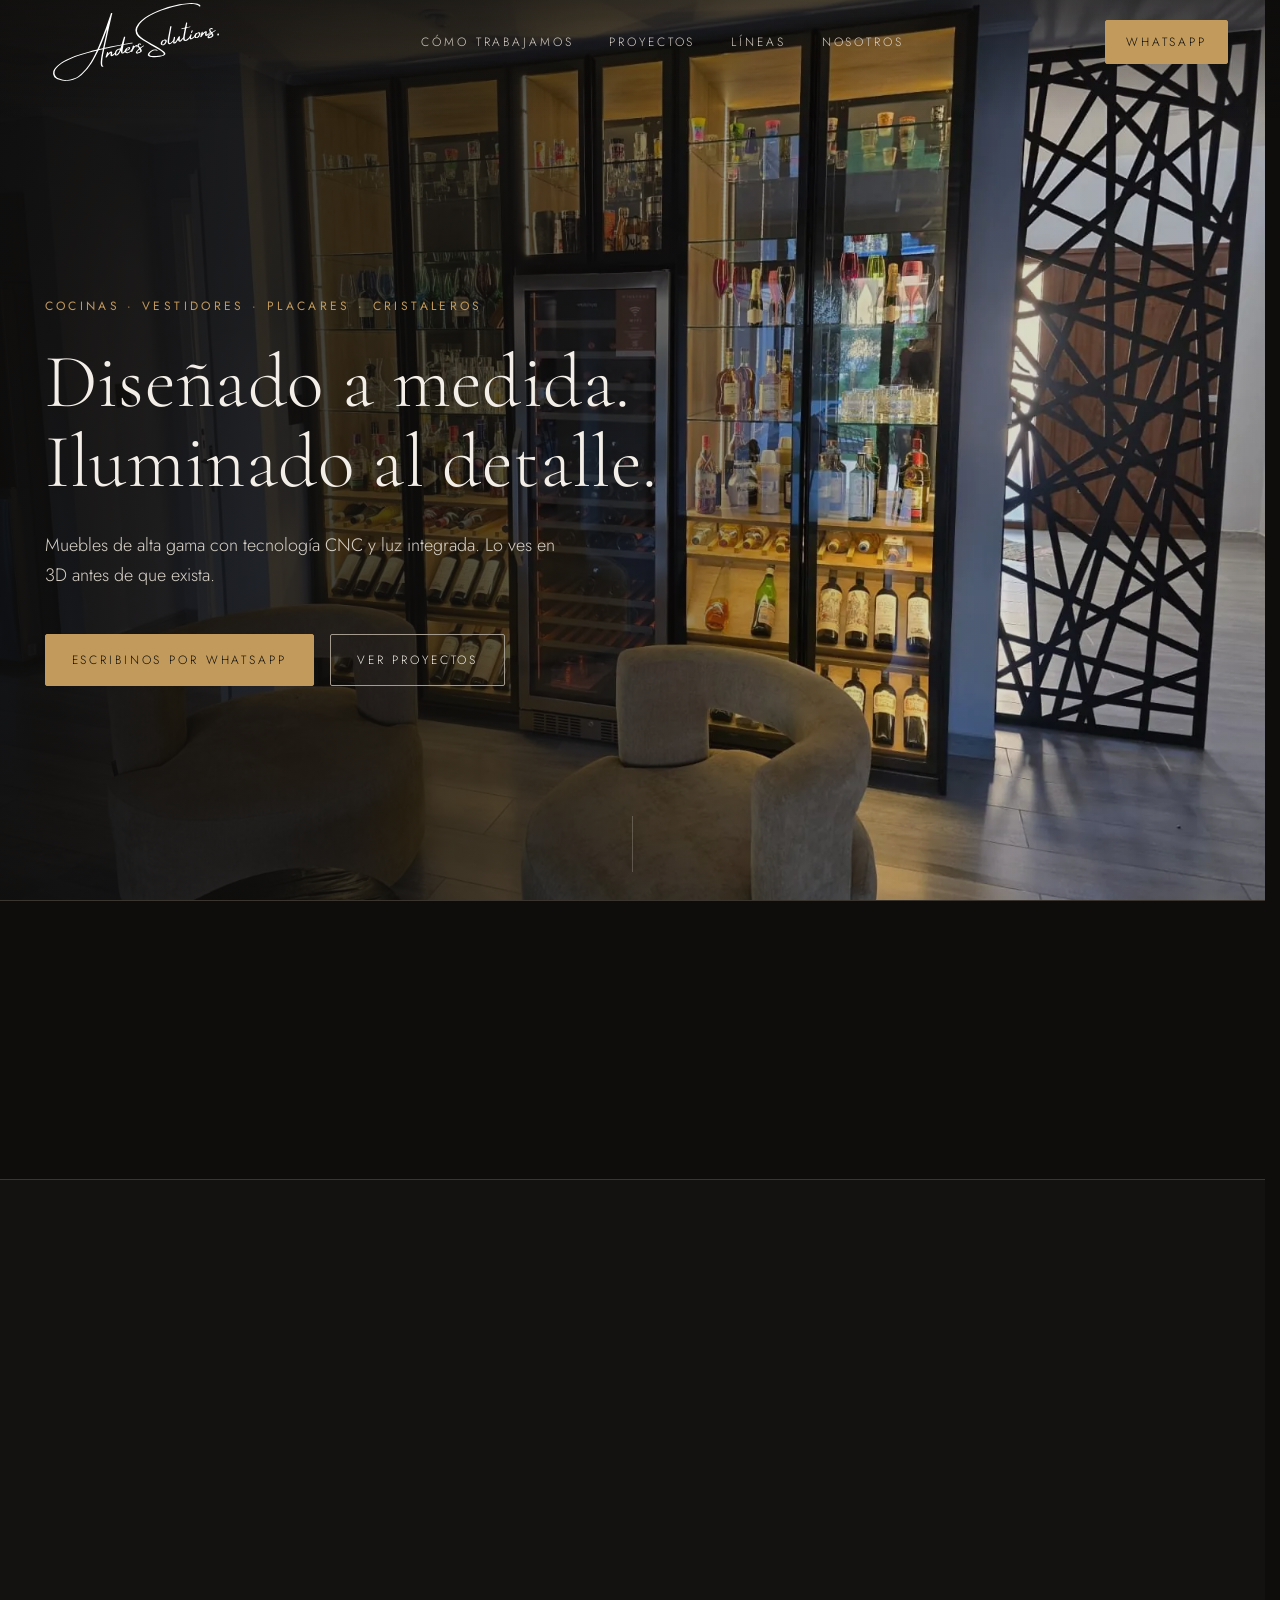
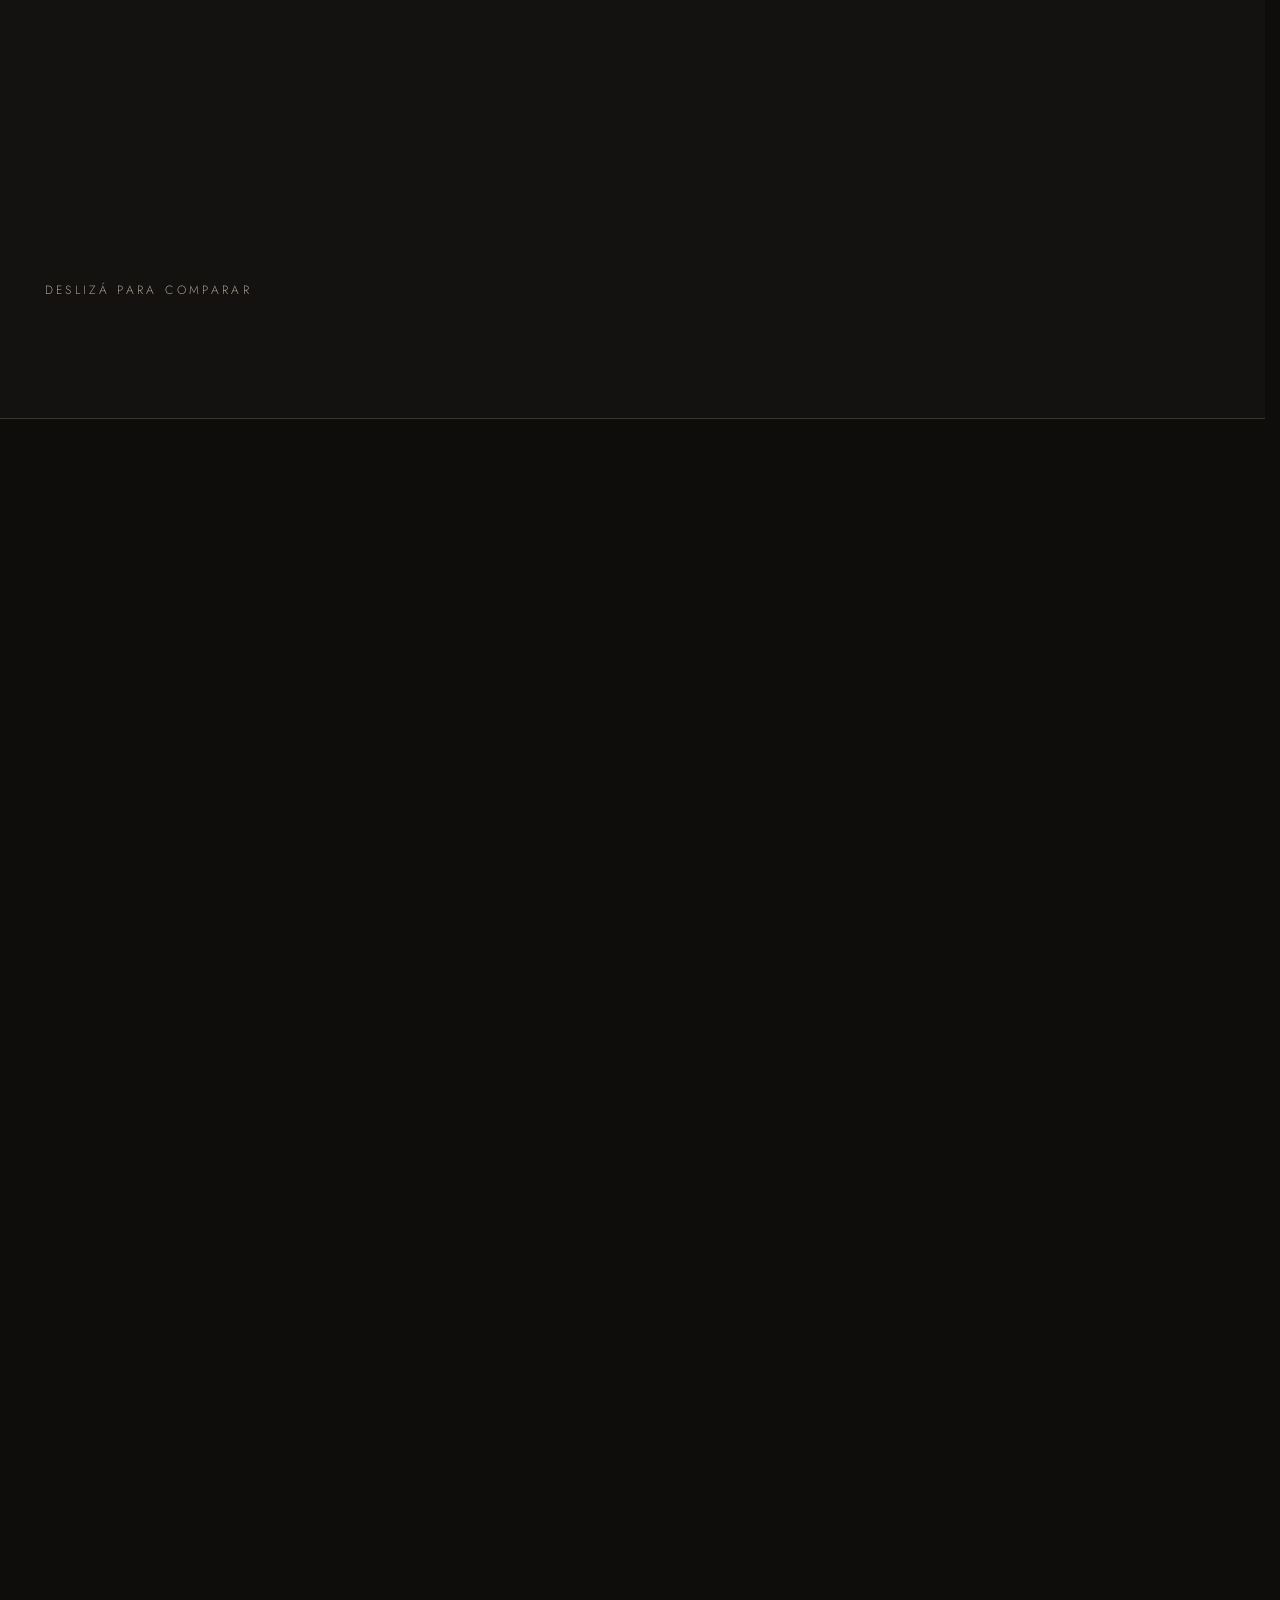
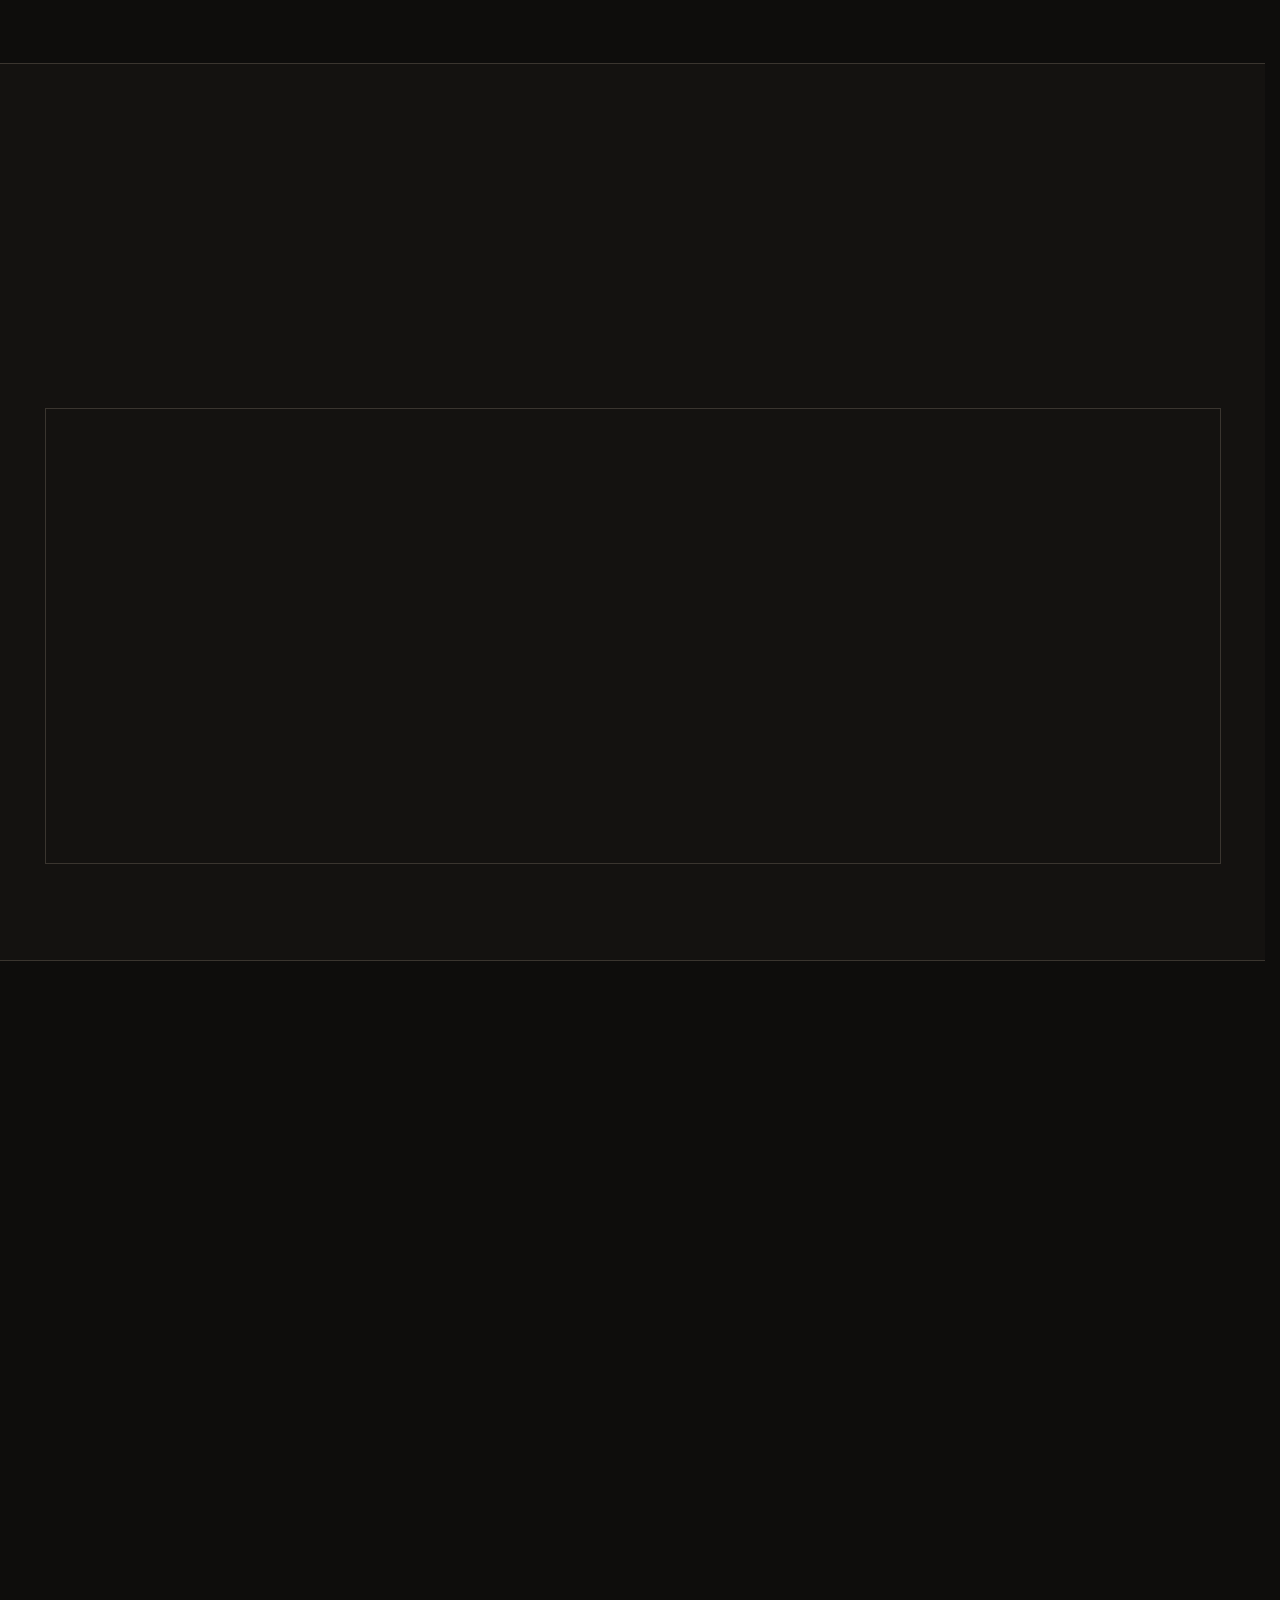
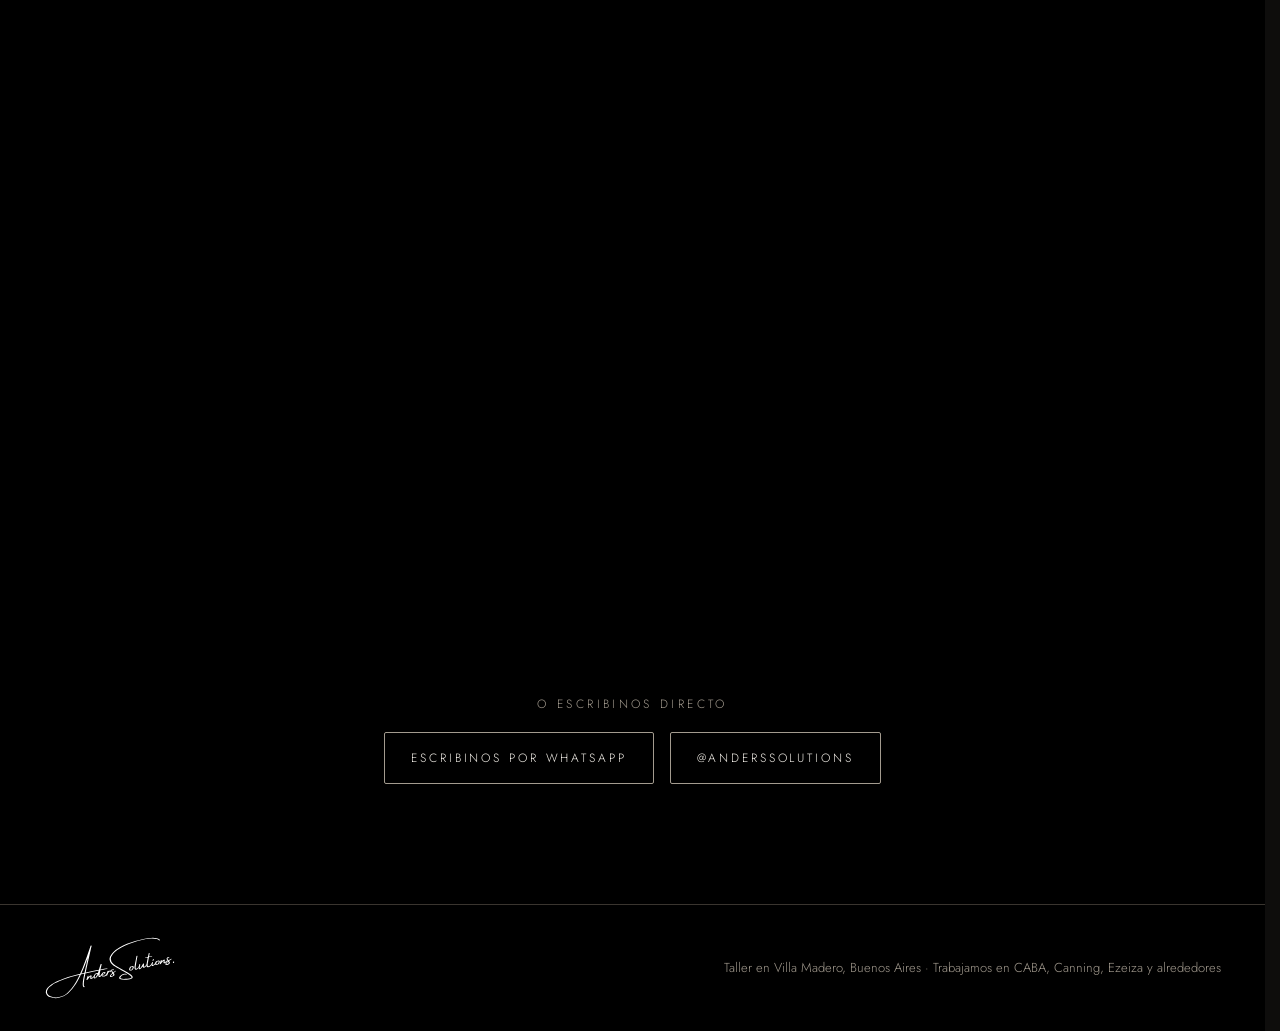
<file: index.html>
<!doctype html>
<html lang="es">
<head>
<meta charset="utf-8">
<!--
  POLÍTICA DE SEGURIDAD (CSP). Lista lo único que la página puede cargar: todo desde este
  mismo sitio, sin scripts ni estilos inline, salvo el script chico de abajo (autorizado
  por su hash sha256). Si se agrega un recurso externo (script, fuente, imagen, iframe,
  video) hay que sumar su dominio a la directiva que corresponda, o el navegador lo bloquea.
  Si se cambia UNA SOLA LETRA del script inline de abajo, hay que recalcular el hash
  (comando en LEEME.md, sección "Seguridad"). La misma política está en 404.html.

  CLOUDFLARE WEB ANALYTICS (para cuando se active): reemplazar en la política
    script-src 'self' 'sha256-…'   por   script-src 'self' 'sha256-…' https://static.cloudflareinsights.com
    connect-src 'self'             por   connect-src 'self' https://cloudflareinsights.com
  (el hash queda igual). Hacerlo también en 404.html.
-->
<meta http-equiv="Content-Security-Policy" content="default-src 'self'; script-src 'self' 'sha256-0RA0egaWybkT4+qONxDBtcZFazBDYMBcYn9u1NBERXA='; style-src 'self'; img-src 'self' data:; font-src 'self'; media-src 'self'; connect-src 'self'; manifest-src 'self'; worker-src 'none'; frame-src 'none'; object-src 'none'; base-uri 'self'; form-action 'self'">
<meta name="referrer" content="strict-origin-when-cross-origin">
<meta name="viewport" content="width=device-width, initial-scale=1">
<title>AndersSolutions — Muebles a medida de alta gama</title>
<meta name="description" content="Muebles de cocina, vestidores, placares y cristaleros a medida, de alta gama. Tecnología CNC, luz integrada y diseño en 3D. CABA, Canning, Ezeiza y zona sur.">
<meta name="theme-color" content="#0e0d0c">
<link rel="icon" type="image/png" sizes="32x32" href="img/favicon-32.png">
<link rel="icon" type="image/png" sizes="48x48" href="img/favicon-48.png">
<link rel="apple-touch-icon" href="img/apple-touch-icon.png">
<link rel="manifest" href="manifest.webmanifest">
<link rel="canonical" href="https://anderssolutions.com.ar/">
<link rel="preload" as="image" href="img/cristalero-vinoteca-calido-1600.webp" type="image/webp" media="(min-width: 761px)" fetchpriority="high">
<link rel="preload" as="image" href="img/cristalero-vinoteca-calido-800.webp" type="image/webp" media="(max-width: 760px)" fetchpriority="high">
<link rel="preload" as="font" type="font/woff2" href="fonts/cormorant-garamond-latin-300-normal.woff2" crossorigin>
<link rel="preload" as="font" type="font/woff2" href="fonts/jost-latin-300-normal.woff2" crossorigin>
<meta property="og:type" content="website">
<meta property="og:title" content="AndersSolutions — Diseñado a medida. Iluminado al detalle.">
<meta property="og:description" content="Muebles de cocina, vestidores, placares y cristaleros a medida, de alta gama. Tecnología CNC, luz integrada y diseño en 3D. CABA, Canning, Ezeiza y zona sur.">
<meta property="og:image" content="https://anderssolutions.com.ar/img/og.jpg">
<meta property="og:image:type" content="image/jpeg">
<meta property="og:image:width" content="1200">
<meta property="og:image:height" content="630">
<meta property="og:image:alt" content="Cristalero de perfil negro con vinoteca integrada, estantes de vidrio y luz cálida">
<meta property="og:url" content="https://anderssolutions.com.ar/">
<meta property="og:locale" content="es_AR">
<meta name="twitter:card" content="summary_large_image">
<meta name="twitter:title" content="AndersSolutions — Diseñado a medida. Iluminado al detalle.">
<meta name="twitter:description" content="Muebles de cocina, vestidores, placares y cristaleros a medida, de alta gama. Tecnología CNC, luz integrada y diseño en 3D. CABA, Canning, Ezeiza y zona sur.">
<meta name="twitter:image" content="https://anderssolutions.com.ar/img/og.jpg">
<meta name="twitter:image:alt" content="Cristalero de perfil negro con vinoteca integrada, estantes de vidrio y luz cálida">
<!-- Pone la clase .js antes del primer pintado (evita parpadeo). Su hash está en la CSP de arriba. -->
<script>(function(d){d.classList.add('js');setTimeout(function(){if(!window.AS){d.classList.remove('js')}},4000)})(document.documentElement)</script>
<link rel="stylesheet" href="css/site.css?v=202611161510">
<link rel="stylesheet" href="css/galeria.css?v=202611161510">
<link rel="stylesheet" href="css/interactivos.css?v=202611161510">
<link rel="stylesheet" href="css/contacto.css?v=202611161510">
<script type="application/ld+json">{"@context": "https://schema.org", "@type": "HomeAndConstructionBusiness", "name": "AndersSolutions", "description": "Muebles de cocina, vestidores, placares y cristaleros a medida, de alta gama, con tecnología CNC y luz integrada.", "url": "https://anderssolutions.com.ar/", "logo": "https://anderssolutions.com.ar/img/favicon.png", "image": "https://anderssolutions.com.ar/img/og.jpg", "telephone": "+5491121872121", "address": {"@type": "PostalAddress", "addressLocality": "Villa Madero", "addressRegion": "Buenos Aires", "addressCountry": "AR"}, "areaServed": ["Ciudad Autónoma de Buenos Aires", "Canning", "Ezeiza", "Villa Madero"], "sameAs": ["https://instagram.com/anderssolutions"]}</script>
</head>
<body>
<div class="page">

<header class="site-header">
<div class="wrap header-bar">
<a class="brand" href="#inicio" aria-label="AndersSolutions — inicio"><span class="wm wm--header"></span></a>
<nav class="nav" aria-label="Principal">
<a href="#proceso">Cómo trabajamos</a>
<a href="#proyectos">Proyectos</a>
<a href="#lineas">Líneas</a>
<a href="#nosotros">Nosotros</a>
</nav>
<div class="header-actions">
<a class="btn btn-pri btn-header" href="https://wa.me/5491121872121?text=Hola%2C%20quiero%20consultar%20por%20un%20mueble%20a%20medida." target="_blank" rel="noopener">WhatsApp</a>
<button class="nav-toggle" type="button" aria-expanded="false" aria-controls="menu-movil" aria-label="Abrir menú"><span class="nav-toggle-bar" aria-hidden="true"></span><span class="nav-toggle-bar" aria-hidden="true"></span></button>
</div>
</div>
</header>

<nav class="mobile-menu" id="menu-movil" aria-label="Menú">
<div class="mobile-menu-links">
<a href="#proceso">Cómo trabajamos</a>
<a href="#proyectos">Proyectos</a>
<a href="#lineas">Líneas</a>
<a href="#nosotros">Nosotros</a>
</div>
<a class="btn btn-pri mobile-menu-cta" href="https://wa.me/5491121872121?text=Hola%2C%20quiero%20consultar%20por%20un%20mueble%20a%20medida." target="_blank" rel="noopener">Escribinos por WhatsApp</a>
</nav>

<main id="contenido">

<section id="inicio" class="hero" data-video-marco>
<div class="hero-media" aria-hidden="true">
<div class="hero-bg"></div>
<!--
  VIDEO DE PORTADA (opcional, hoy desactivado)
  Para activarlo:
   1. Subir los archivos a la carpeta video/ con estos nombres exactos:
        video/portada.mp4   (H.264: obligatorio, anda en todos los navegadores)
        video/portada.webm  (VP9: opcional, más liviano. Si no lo subís, borrá abajo
                             la línea que dice portada.webm)
      Recomendado: 8 a 15 segundos en loop, sin audio, hasta 1920 px de ancho,
      4 MB como máximo, plano lento y oscuro a la izquierda (ahí va el texto).
      Cómo exportarlo: LEEME.md, sección "Videos".
   2. Borrar la línea de apertura (la de "VIDEO DE PORTADA") y la de cierre de este
      comentario, dejando solo la etiqueta video.
  Lo maneja js/site.js: NO se descarga si el visitante tiene "reducir movimiento" o
  "ahorro de datos" (queda la foto); se pausa al bajar y sigue al volver; aparece con
  un fundido sobre la foto de fondo y suma un botón discreto para pausarlo.
  No lleva poster: la foto de fondo (hero-bg) ya está detrás.

<video class="hero-video vid-video" data-video data-hero-video data-video-nombre="de portada" muted loop playsinline preload="none" width="1920" height="1080">
<source data-src="video/portada.webm" type="video/webm">
<source data-src="video/portada.mp4" type="video/mp4">
</video>
-->
<div class="hero-shade"></div>
</div>
<div class="wrap hero-wrap">
<div class="hero-content">
<p class="label hero-label">Cocinas · Vestidores · Placares · Cristaleros</p>
<h1 class="serif h1 hero-title"><span class="hero-line">Diseñado a&nbsp;medida.</span><br><span class="hero-line">Iluminado al&nbsp;detalle.</span></h1>
<p class="hero-text">Muebles de alta gama con tecnología CNC y luz integrada. Lo ves en 3D antes de que exista.</p>
<div class="btn-row hero-actions">
<a class="btn btn-pri" href="https://wa.me/5491121872121?text=Hola%2C%20quiero%20consultar%20por%20un%20mueble%20a%20medida." target="_blank" rel="noopener">Escribinos por WhatsApp</a>
<a class="btn" href="#proyectos">Ver proyectos</a>
</div>
</div>
</div>
<span class="hero-scroll" aria-hidden="true"><span class="hero-scroll-dot"></span></span>
</section>

<section class="section-features" aria-label="Lo que nos distingue">
<div class="g4" data-reveal-group>
<div class="feature">
<p class="serif feature-num">01</p>
<h2 class="serif title-sm">La luz como esencia</h2>
<p class="text-sm">Iluminación integrada en estantes, puertas y cajones, con sensores y encendido a distancia.</p>
</div>
<div class="feature">
<p class="serif feature-num">02</p>
<h2 class="serif title-sm">Lo ves antes de que exista</h2>
<p class="text-sm">Cada proyecto se diseña y se recorre en 3D antes de fabricarse.</p>
</div>
<div class="feature">
<p class="serif feature-num">03</p>
<h2 class="serif title-sm">Precisión CNC</h2>
<p class="text-sm">Mecanizado de seis caras y diseños calados propios: terminaciones exactas, sin margen de error.</p>
</div>
<div class="feature">
<p class="serif feature-num">04</p>
<h2 class="serif title-sm">Oficio de familia</h2>
<p class="text-sm">Más de 20 años de carpintería. Lo que más nos elogian es la prolijidad.</p>
</div>
</div>
</section>

<!--
  ======================================================================
  SECCIÓN "ENCENDÉ LA LUZ"  (pilar de marca: La luz como esencia)

  CÓMO FUNCIONA
  - Cada mueble es un <figure class="luz-pieza"> con UNA foto encendida
    (img.luz-img-on). El JS crea debajo la capa "apagado".
  - Sin JS se ve la foto encendida y el interruptor queda oculto.

  HOY (sin fotos apagadas reales): el estado apagado se SIMULA con la misma
  foto encendida oscurecida por CSS. Para centrar el oscurecimiento y el
  brillo sobre el mueble se usa --luz-foco (posición x y, en %), definido en
  css/interactivos.css con una clase por mueble (ej.: .luz-pieza--vestidor-negro).
  No usar style="" en el HTML: la política de seguridad (CSP) lo bloquea.

  CUANDO TENGAN EL PAR REAL (misma toma, mismo encuadre, luces apagadas):
  1. Guardar las fotos en img/, por ejemplo:
       img/NOMBRE-apagado-800.webp  y  img/NOMBRE-apagado-1600.webp
  2. Agregar al <figure class="luz-pieza"> el atributo:
       data-off="img/NOMBRE-apagado-1600.webp"
     y, opcional, para que el celular baje la versión liviana:
       data-off-srcset="img/NOMBRE-apagado-800.webp 800w, img/NOMBRE-apagado-1600.webp 1600w"
  Con data-off presente se usa la foto real y la simulación se desactiva sola.

  VARIOS MUEBLES: copiar el <figure class="luz-pieza"> completo dentro de
  .luz-marco, con su data-nombre (se usa para el selector) y agregarle el
  atributo hidden a todos menos el primero. Con un solo mueble no aparece
  ningún selector; con dos o más aparecen miniaturas debajo del interruptor.

  PROPORCIÓN: 4:5 en celular. En escritorio, con la clase luz-vertical en
  <section> la foto es 4:5 (ideal para vestidores y placares); sin esa clase
  es 4:3 (cocinas, cristaleros horizontales). Se puede forzar con
  --luz-ratio-movil y --luz-ratio en .luz-marco. Encuadre de cada foto con
  --luz-pos (object-position), en la misma clase del mueble en css/interactivos.css.
  ======================================================================
-->
<section id="luz" class="luz-seccion luz-vertical" aria-labelledby="luz-titulo">
  <div class="wrap luz-grid">
    <div class="luz-texto" data-reveal-group>
      <p class="label luz-label">La luz como esencia</p>
      <h2 id="luz-titulo" class="serif h2 luz-titulo">Un mueble cambia cuando se enciende.</h2>
      <p class="luz-apoyo">Iluminación integrada en estantes, puertas y cajones.</p>
    </div>

    <div class="luz-escena" data-reveal="fade">
      <div class="luz-marco">
        <figure class="luz-pieza luz-pieza--vestidor-negro" data-nombre="Vestidor de perfil negro">
          <img class="luz-img-on" loading="lazy" decoding="async"
               src="img/vestidor-perfil-negro-calido-800.webp"
               srcset="img/vestidor-perfil-negro-calido-800.webp 800w, img/vestidor-perfil-negro-calido-1600.webp 1200w"
               sizes="(max-width: 899px) 100vw, 560px"
               width="1200" height="1600"
               alt="Vestidor con puertas de perfil negro y vidrio, con luz LED cálida en estantes y laterales">
        </figure>
      </div>
    </div>

    <div class="luz-controles" data-reveal="fade" data-reveal-delay="300" hidden>
      <button type="button" class="luz-interruptor" role="switch" aria-checked="true" aria-label="Luz del mueble">
        <span class="luz-estado luz-estado-off" aria-hidden="true">Apagado</span>
        <span class="luz-llave" aria-hidden="true"><span class="luz-palanca"></span></span>
        <span class="luz-estado luz-estado-on" aria-hidden="true">Encendido</span>
      </button>
    </div>
  </div>
</section>

<section id="proceso" class="section-process">
<div class="wrap">
<div class="process-intro" data-reveal-group>
<p class="label label--section">Cómo trabajamos</p>
<h2 class="serif h2">De la idea al mueble encendido.</h2>
</div>
<ol class="steps" data-reveal-group data-steps>
<li class="step">
<p class="label step-label">Paso 1</p>
<h3 class="serif title-sm">Escuchamos</h3>
<p class="text-sm">Nos contás cómo soñás tu espacio y nos involucramos como si fuera para nosotros.</p>
</li>
<li class="step">
<p class="label step-label">Paso 2</p>
<h3 class="serif title-sm">Diseñamos en 3D</h3>
<p class="text-sm">Ves tu mueble con materiales y luz antes de fabricarlo.</p>
</li>
<li class="step">
<p class="label step-label">Paso 3</p>
<h3 class="serif title-sm">Fabricamos</h3>
<p class="text-sm">En nuestro taller, con tecnología de punta: corte y mecanizado CNC de precisión.</p>
</li>
<li class="step">
<p class="label step-label">Paso 4</p>
<h3 class="serif title-sm">Instalamos</h3>
<p class="text-sm">Nuestro equipo lo coloca y lo deja funcionando.</p>
</li>
</ol>
<!--
  ======================================================================
  VIDEOS DEL TALLER (franja debajo de los 4 pasos) — HOY DESACTIVADA
  Hasta 4 clips cortos en loop, uno por paso. Con 0 clips no se ve nada;
  con 1, 2, 3 o 4 se acomoda sola. "Fabricamos" es la protagonista: va
  primera y más grande. En el celular es un carrusel de costado.

  PARA ACTIVAR UN CLIP:
  1. Subir a la carpeta video/ (crearla si no existe) el clip con su nombre exacto:
       video/taller-1-escuchamos.mp4    video/taller-2-diseno.mp4
       video/taller-3-fabricamos.mp4    video/taller-4-instalamos.mp4
     y a img/ su poster (el primer cuadro del video): img/taller-N-poster.webp
     (N = número del paso). Cómo exportarlos: LEEME.md, sección "Videos".
     El poster se ve mientras el video carga, sin JavaScript y con "reducir movimiento".
  2. Más abajo, en el bloque de ese clip, borrar su primera línea (la que dice
     CLIP PASO N) y su última línea (la que cierra el comentario, debajo de figure).
  3. El .webm es opcional (más liviano). Si NO lo subiste, borrar en ese bloque
     la línea <source ... .webm ...>.
  4. Cambiar el aria-label por una frase que describa lo que se ve en el video.
  Nada se descarga mientras el bloque esté comentado. Con el bloque activo,
  el video se baja recién cuando entra en pantalla (lo maneja js/site.js).
  No usar style="" (la política de seguridad lo bloquea).
  ======================================================================
-->
<div class="taller-franja" data-taller role="region" aria-label="Videos del taller">
<!-- CLIP PASO 3 · FABRICAMOS (protagonista): borrar esta línea y la de cierre para activarlo
<figure class="taller-clip taller-clip--pro">
<div class="vid taller-media" data-video-marco>
<img class="vid-poster" src="img/taller-3-poster.webp" width="1280" height="720" loading="lazy" decoding="async" alt="">
<video class="vid-video" data-video data-video-nombre="de Fabricamos" muted loop playsinline preload="none" width="1280" height="720" aria-label="Centro de mecanizado CNC cortando una placa en el taller">
<source data-src="video/taller-3-fabricamos.webm" type="video/webm">
<source data-src="video/taller-3-fabricamos.mp4" type="video/mp4">
</video>
</div>
<figcaption class="taller-pie"><span class="label">Paso 3</span> Fabricamos</figcaption>
</figure>
-->
<!-- CLIP PASO 1 · ESCUCHAMOS: borrar esta línea y la de cierre para activarlo
<figure class="taller-clip">
<div class="vid taller-media" data-video-marco>
<img class="vid-poster" src="img/taller-1-poster.webp" width="1280" height="720" loading="lazy" decoding="async" alt="">
<video class="vid-video" data-video data-video-nombre="de Escuchamos" muted loop playsinline preload="none" width="1280" height="720" aria-label="Charla con el cliente sobre su espacio">
<source data-src="video/taller-1-escuchamos.webm" type="video/webm">
<source data-src="video/taller-1-escuchamos.mp4" type="video/mp4">
</video>
</div>
<figcaption class="taller-pie"><span class="label">Paso 1</span> Escuchamos</figcaption>
</figure>
-->
<!-- CLIP PASO 2 · DISEÑAMOS EN 3D: borrar esta línea y la de cierre para activarlo
<figure class="taller-clip">
<div class="vid taller-media" data-video-marco>
<img class="vid-poster" src="img/taller-2-poster.webp" width="1280" height="720" loading="lazy" decoding="async" alt="">
<video class="vid-video" data-video data-video-nombre="de Diseñamos en 3D" muted loop playsinline preload="none" width="1280" height="720" aria-label="Diseño 3D del mueble en la pantalla">
<source data-src="video/taller-2-diseno.webm" type="video/webm">
<source data-src="video/taller-2-diseno.mp4" type="video/mp4">
</video>
</div>
<figcaption class="taller-pie"><span class="label">Paso 2</span> Diseñamos en 3D</figcaption>
</figure>
-->
<!-- CLIP PASO 4 · INSTALAMOS: borrar esta línea y la de cierre para activarlo
<figure class="taller-clip">
<div class="vid taller-media" data-video-marco>
<img class="vid-poster" src="img/taller-4-poster.webp" width="1280" height="720" loading="lazy" decoding="async" alt="">
<video class="vid-video" data-video data-video-nombre="de Instalamos" muted loop playsinline preload="none" width="1280" height="720" aria-label="Armado e instalación del mueble">
<source data-src="video/taller-4-instalamos.webm" type="video/webm">
<source data-src="video/taller-4-instalamos.mp4" type="video/mp4">
</video>
</div>
<figcaption class="taller-pie"><span class="label">Paso 4</span> Instalamos</figcaption>
</figure>
-->
</div>
</div>
</section>

<!--
  ======================================================================
  SECCIÓN "LO VES EN 3D ANTES DE QUE EXISTA"  (comparador render / foto real)

  ACTIVA con un par de prueba (placard gris). Para ocultarla, agregar hidden a <section>.
  El render se alineó con la foto por perspectiva, así coinciden al deslizar.

  PARA ACTIVARLA:
  1. Exportar el render 3D y sacar la foto real del mueble terminado desde
     el MISMO punto de vista y con el MISMO encuadre (si no, no coinciden
     al deslizar). Guardar en img/:
       img/render-NOMBRE-800.webp   img/render-NOMBRE-1600.webp   (render 3D)
       img/NOMBRE-800.webp          img/NOMBRE-1600.webp          (foto real)
     Las dos con la misma proporción (idealmente 16:9 o 4:3).
  2. Reemplazar NOMBRE en las rutas de abajo (src y srcset de las dos imágenes)
     y completar los textos alt y data-nombre.
  3. Borrar el atributo hidden de <section id="render" ...>.

  VARIOS PARES: copiar el <figure class="cmp-par"> completo dentro de
  .cmp-escena y agregarle hidden a todos menos el primero. Con dos o más
  aparecen miniaturas para cambiar de mueble; con uno solo, no.

  PROPORCIÓN: 4:5 en celular y 16:9 en escritorio (se cambia con
  --cmp-ratio-movil y --cmp-ratio en .cmp-escena). Encuadre con --cmp-obj.
  ======================================================================
-->
<section id="render" class="cmp-seccion cmp-vertical" aria-labelledby="cmp-titulo">
  <div class="wrap">
    <div class="cmp-cabecera" data-reveal-group>
      <p class="label cmp-label">Diseño 3D</p>
      <h2 id="cmp-titulo" class="serif h2 cmp-titulo">Lo ves antes de que exista.</h2>
      <p class="cmp-apoyo">El mismo mueble: a la izquierda el diseño, a la derecha terminado.</p>
    </div>

    <div class="cmp-escena" data-reveal="fade">
      <figure class="cmp-par" data-nombre="Placard gris">
        <img class="cmp-img" loading="lazy" decoding="async"
             src="img/placard-gris-800.webp"
             srcset="img/placard-gris-800.webp 800w, img/placard-gris-1600.webp 1600w"
             sizes="(max-width: 900px) 100vw, 560px"
             width="1600" height="2001"
             alt="Placard gris con cajones, estantes y pantalonero, terminado e instalado">
        <span class="cmp-etiqueta cmp-etiqueta-real" aria-hidden="true">Resultado real</span>
        <div class="cmp-capa-render">
          <img class="cmp-img" loading="lazy" decoding="async"
               src="img/render-placard-gris-800.webp"
               srcset="img/render-placard-gris-800.webp 800w, img/render-placard-gris-1600.webp 1600w"
               sizes="(max-width: 900px) 100vw, 560px"
               width="1600" height="2001"
               alt="Render 3D del mismo placard antes de fabricarse">
          <span class="cmp-etiqueta cmp-etiqueta-render" aria-hidden="true">Render 3D</span>
        </div>
        <input class="cmp-rango" type="range" min="0" max="100" step="1" value="50"
               aria-label="Comparar render 3D y resultado real">
        <span class="cmp-manija" aria-hidden="true">
          <span class="cmp-linea"></span>
          <span class="cmp-tirador">
            <svg viewBox="0 0 22 12" fill="none" stroke="currentColor" stroke-width="1" aria-hidden="true"><path d="M6 1 1 6l5 5M16 1l5 5-5 5"/></svg>
          </span>
        </span>
      </figure>
    </div>

    <div class="cmp-controles">
      <p class="cmp-ayuda" aria-hidden="true">Deslizá para comparar</p>
    </div>
  </div>
</section>

<section id="proyectos" class="section-projects">
<div class="wrap">
<div class="projects-head">
<div data-reveal-group>
<p class="label label--section">Proyectos</p>
<h2 class="serif h2">Cada pieza, única.</h2>
</div>
<a class="link-more" href="https://instagram.com/anderssolutions" target="_blank" rel="noopener" data-reveal="fade" data-reveal-delay="240">Más en Instagram →</a>
</div>
<!--
  GALERÍA DE PROYECTOS — cómo agregar una foto
  ============================================
  1. Prepará dos versiones de la foto en formato .webp y subilas a la carpeta img/:
       img/NOMBRE-800.webp    (800 px de ancho)
       img/NOMBRE-1600.webp   (1600 px de ancho; se usa en el visor a pantalla completa)
     NOMBRE: en minúsculas, sin espacios ni acentos. Ej.: placar-roble-puertas-corredizas
  2. Copiá uno de los bloques <figure> ... </figure> de abajo y pegalo donde quieras
     que aparezca (el orden de los bloques es el orden en la galería).
  3. En la copia cambiá:
       - data-cat: la categoría, tal cual se va a ver en el filtro
         (Cocinas, Vestidores, Placares o Cristaleros). Si escribís una categoría
         nueva, el botón de filtro aparece solo.
       - NOMBRE en src y en srcset (las dos veces). El número con "w" de cada archivo
         del srcset tiene que ser su ancho REAL en píxeles (si la -1600 mide 900 de
         ancho, va "900w"); así el navegador elige bien qué versión bajar.
       - width y height: el tamaño real en píxeles de la versión -1600
         (por ejemplo 1600 y 1200 si es horizontal, 1200 y 1600 si es vertical).
       - alt: una descripción de lo que se ve en la foto (para buscadores y lectores de pantalla).
       - figcaption: la categoría en <span class="gal-cat"> y una frase corta en <span class="gal-desc">.
  4. No hace falta tocar el CSS ni el JavaScript.
-->
<div class="gal-galeria" data-galeria data-reveal>
<div class="gal-grid">

<figure class="gal-item" data-cat="Cocinas">
<img src="img/cocina-marmol-luz-calida-800.webp" srcset="img/cocina-marmol-luz-calida-800.webp 800w, img/cocina-marmol-luz-calida-1600.webp 1600w" sizes="(max-width: 1000px) 50vw, 400px" width="1600" height="1200" loading="lazy" decoding="async" alt="Cocina blanca con mesada de mármol negro y luz cálida bajo alacenas">
<figcaption><span class="gal-cat">Cocinas</span> <span class="gal-desc">Mármol negro y luz cálida bajo alacenas</span></figcaption>
</figure>

<figure class="gal-item" data-cat="Cristaleros">
<img src="img/cristalero-bar-negro-800.webp" srcset="img/cristalero-bar-negro-800.webp 800w, img/cristalero-bar-negro-1600.webp 900w" sizes="(max-width: 1000px) 50vw, 400px" width="900" height="1600" loading="lazy" decoding="async" alt="Cristalero bar negro con iluminación lateral">
<figcaption><span class="gal-cat">Cristaleros</span> <span class="gal-desc">Bar negro con iluminación lateral</span></figcaption>
</figure>

<figure class="gal-item" data-cat="Vestidores">
<img src="img/vestidor-perfil-negro-calido-800.webp" srcset="img/vestidor-perfil-negro-calido-800.webp 800w, img/vestidor-perfil-negro-calido-1600.webp 1200w" sizes="(max-width: 1000px) 50vw, 400px" width="1200" height="1600" loading="lazy" decoding="async" alt="Vestidor con puertas de perfil negro, vidrio y luz LED cálida">
<figcaption><span class="gal-cat">Vestidores</span> <span class="gal-desc">Perfil negro, vidrio y luz LED cálida</span></figcaption>
</figure>

<figure class="gal-item" data-cat="Vestidores">
<img src="img/vestidor-gris-luz-perimetral-800.webp" srcset="img/vestidor-gris-luz-perimetral-800.webp 720w" sizes="(max-width: 1000px) 50vw, 400px" width="720" height="1280" loading="lazy" decoding="async" alt="Vestidor en tono gris con iluminación LED perimetral y percheros rebatibles">
<figcaption><span class="gal-cat">Vestidores</span> <span class="gal-desc">Gris con luz perimetral y percheros rebatibles</span></figcaption>
</figure>

<figure class="gal-item" data-cat="Cocinas">
<img src="img/cocina-isla-varillada-800.webp" srcset="img/cocina-isla-varillada-800.webp 800w, img/cocina-isla-varillada-1600.webp 1600w" sizes="(max-width: 1000px) 50vw, 400px" width="1600" height="1200" loading="lazy" decoding="async" alt="Cocina grafito con isla de frente varillado y mesada blanca">
<figcaption><span class="gal-cat">Cocinas</span> <span class="gal-desc">Grafito, isla varillada y mesada blanca</span></figcaption>
</figure>

<figure class="gal-item" data-cat="Cristaleros">
<img src="img/cristalero-vinoteca-calido-800.webp" srcset="img/cristalero-vinoteca-calido-800.webp 800w, img/cristalero-vinoteca-calido-1600.webp 1600w" sizes="(max-width: 1000px) 50vw, 400px" width="1600" height="1200" loading="lazy" decoding="async" alt="Cristalero de perfil negro con vinoteca integrada, estantes de vidrio y luz cálida">
<figcaption><span class="gal-cat">Cristaleros</span> <span class="gal-desc">Vinoteca integrada y luz cálida</span></figcaption>
</figure>

</div>
</div>
</div>
</section>

<section id="lineas" class="section-lines">
<div class="wrap">
<div class="section-intro lines-intro" data-reveal-group>
<p class="label label--section">Líneas</p>
<h2 class="serif h2">Tres niveles. Un mismo estándar.</h2>
<p class="text-intro">Cocinas, placares y vestidores en tres líneas. Te mostramos la diferencia en persona.</p>
</div>
<div class="g3 line" data-reveal-group>
<div class="tier">
<p class="label tier-tag"></p>
<h3 class="serif tier-name">Classic</h3>
<p class="tier-sub">Lo esencial, bien hecho.</p>
<ul class="tier-list">
<li>Melamina en colores clásicos</li>
<li>Herrajes de línea</li>
<li>Diseño a medida</li>
</ul>
<a class="btn btn-block" href="#contacto" data-linea="Classic">Consultar</a>
</div>
<div class="tier tier--premium">
<p class="label tier-tag">Recomendada</p>
<h3 class="serif tier-name">Premium</h3>
<p class="tier-sub">Cierre suave y luz.</p>
<ul class="tier-list">
<li>Frentes texturados</li>
<li>Herrajes de buena calidad con cierre suave</li>
<li>Iluminación LED bajo alacena</li>
</ul>
<a class="btn btn-block" href="#contacto" data-linea="Premium">Consultar</a>
</div>
<div class="tier tier--elite">
<p class="label tier-tag">Experiencia completa</p>
<h3 class="serif tier-name">Elite</h3>
<p class="tier-sub">Todo, sin concesiones.</p>
<ul class="tier-list">
<li>Frentes Rauvisio o laqueados</li>
<li>Herrajes Blum con apertura push</li>
<li>Luz integrada en cada puerta y cajón</li>
<li>Cristaleros de aluminio negro y vidrio fumé</li>
</ul>
<a class="btn btn-pri btn-block" href="#contacto" data-linea="Elite">Quiero una Elite</a>
</div>
</div>
</div>
</section>

<section id="nosotros" class="section-about">
<div class="wrap split">
<div class="about-text" data-reveal-group>
<p class="label label--section">Nosotros</p>
<h2 class="serif h2">Una historia construida en familia.</h2>
<p class="lead">Empezamos hace más de 20 años como un taller de carpintería. Hoy trabajamos con maquinaria de punta, sin perder lo que nos trajo hasta acá: el cuidado de cada detalle y el trato cercano.</p>
<p class="lead lead--last">Cada mueble lleva nuestra firma.</p>
<div class="signature">
<span class="wm wm--signature" role="img" aria-label="AndersSolutions"></span>
<span class="signature-by"><span class="signature-by-small">by</span>Saylin &amp; Andres</span>
</div>
</div>
<!-- PENDIENTE: esta foto (cocina-isla-varillada) también está en la galería de Proyectos. Reemplazar por una foto propia de Nosotros (taller, equipo o detalle de oficio). -->
<figure class="about-media" data-reveal="fade" data-parallax data-video-marco>
<img loading="lazy" src="img/cocina-isla-varillada-800.webp" srcset="img/cocina-isla-varillada-800.webp 800w, img/cocina-isla-varillada-1600.webp 1600w" sizes="(max-width: 760px) 100vw, 50vw" width="1600" height="1200" decoding="async" alt="Cocina grafito con isla varillada">
<!-- VIDEO DE NOSOTROS (opcional, hoy desactivado): va encima de la foto, que hace de poster y de respaldo
  Para activarlo: subir video/taller-nosotros.mp4 (y, opcional, video/taller-nosotros.webm;
  si no lo subís, borrá abajo la línea .webm), cambiar el aria-label por lo que se ve
  y borrar la línea de apertura de este comentario y la de cierre.
<video class="vid-video" data-video data-video-nombre="del taller" muted loop playsinline preload="none" width="1280" height="720" aria-label="El taller trabajando">
<source data-src="video/taller-nosotros.webm" type="video/webm">
<source data-src="video/taller-nosotros.mp4" type="video/mp4">
</video>
-->
</figure>
</div>
</section>

<!--
  ======================================================================
  PREGUNTAS FRECUENTES
  Cada pregunta es un <details class="faq-item">. Para cambiar un texto hay que
  editarlo en DOS lugares: acá abajo y en el bloque <script type="application/ld+json">
  que está al final de esta sección (lo leen los buscadores). El texto tiene que ser
  el mismo en los dos.
  ======================================================================
-->
<section id="preguntas" class="section-faq" aria-labelledby="faq-titulo">
<div class="wrap faq-grid">
<div class="faq-intro" data-reveal-group>
<p class="label label--section">Preguntas frecuentes</p>
<h2 id="faq-titulo" class="serif h2">Antes de empezar.</h2>
</div>
<div class="faq-lista" data-reveal-group>
<details class="faq-item">
<summary class="faq-pregunta"><span class="faq-texto">¿En qué zonas trabajan?</span><span class="faq-icono" aria-hidden="true"></span></summary>
<div class="faq-respuesta"><p>Trabajamos en CABA, Canning, Ezeiza y alrededores. El taller está en Villa Madero.</p></div>
</details>
<details class="faq-item">
<summary class="faq-pregunta"><span class="faq-texto">¿Puedo ver el mueble antes de que lo fabriquen?</span><span class="faq-icono" aria-hidden="true"></span></summary>
<div class="faq-respuesta"><p>Sí. Cada proyecto se diseña en 3D y lo ves con materiales y luz antes de fabricarlo.</p></div>
</details>
<details class="faq-item">
<summary class="faq-pregunta"><span class="faq-texto">¿Cuánto cuesta un mueble?</span><span class="faq-icono" aria-hidden="true"></span></summary>
<div class="faq-respuesta"><p>Cada mueble es a medida, por eso no hay precios de lista. El presupuesto se arma según el espacio y la línea, y se pide por WhatsApp.</p></div>
</details>
<details class="faq-item">
<summary class="faq-pregunta"><span class="faq-texto">¿Qué cambia entre Classic, Premium y Elite?</span><span class="faq-icono" aria-hidden="true"></span></summary>
<div class="faq-respuesta"><p>Cambian los materiales, los herrajes y la iluminación. Elite es la experiencia completa. El detalle te lo mostramos en persona.</p></div>
</details>
<details class="faq-item">
<summary class="faq-pregunta"><span class="faq-texto">¿Lo instalan ustedes?</span><span class="faq-icono" aria-hidden="true"></span></summary>
<div class="faq-respuesta"><p>Sí. Nuestro equipo lo coloca y lo deja funcionando.</p></div>
</details>
<details class="faq-item">
<summary class="faq-pregunta"><span class="faq-texto">¿Cómo empiezo?</span><span class="faq-icono" aria-hidden="true"></span></summary>
<div class="faq-respuesta"><p>Escribinos por WhatsApp y contanos cómo es tu espacio. Podés <a href="#contacto">armar el mensaje acá</a>.</p></div>
</details>
</div>
</div>
<script type="application/ld+json">{"@context": "https://schema.org", "@type": "FAQPage", "mainEntity": [
{"@type": "Question", "name": "¿En qué zonas trabajan?", "acceptedAnswer": {"@type": "Answer", "text": "Trabajamos en CABA, Canning, Ezeiza y alrededores. El taller está en Villa Madero."}},
{"@type": "Question", "name": "¿Puedo ver el mueble antes de que lo fabriquen?", "acceptedAnswer": {"@type": "Answer", "text": "Sí. Cada proyecto se diseña en 3D y lo ves con materiales y luz antes de fabricarlo."}},
{"@type": "Question", "name": "¿Cuánto cuesta un mueble?", "acceptedAnswer": {"@type": "Answer", "text": "Cada mueble es a medida, por eso no hay precios de lista. El presupuesto se arma según el espacio y la línea, y se pide por WhatsApp."}},
{"@type": "Question", "name": "¿Qué cambia entre Classic, Premium y Elite?", "acceptedAnswer": {"@type": "Answer", "text": "Cambian los materiales, los herrajes y la iluminación. Elite es la experiencia completa. El detalle te lo mostramos en persona."}},
{"@type": "Question", "name": "¿Lo instalan ustedes?", "acceptedAnswer": {"@type": "Answer", "text": "Sí. Nuestro equipo lo coloca y lo deja funcionando."}},
{"@type": "Question", "name": "¿Cómo empiezo?", "acceptedAnswer": {"@type": "Answer", "text": "Escribinos por WhatsApp y contanos cómo es tu espacio. Podés armar el mensaje acá."}}
]}</script>
</section>

<!--
  ======================================================================
  CONTACTO + "CONTANOS TU PROYECTO" (armador de mensaje de WhatsApp)
  - Cada opción es un <input type="radio"> dentro de un <label class="arm-chip">.
    Lo que se ve es el texto del <span>; lo que va al mensaje está en el atributo:
      data-objeto  (¿Qué mueble?)  "Quiero consultar por ___"
      data-texto   se suma a esa misma frase, separado por coma (", línea Elite", ", en Canning")
      data-frase   se agrega como frase aparte al final ("Para cuándo: en unos meses.")
    Para agregar o sacar una opción: copiar o borrar un <label class="arm-chip"> completo.
  - El número de WhatsApp está en data-telefono del <form> (solo dígitos, con 549).
  - No se guarda ni se envía nada a ningún servidor: solo arma el link de wa.me.
  - Sin JavaScript el armador no se muestra y queda el botón directo de abajo.
  ======================================================================
-->
<section id="contacto" class="section-contact">
<div class="wrap">
<div class="contact-intro" data-reveal-group>
<p class="label contact-label">Contacto</p>
<h2 class="serif h2 h2--lg">Contanos qué tenés en mente.</h2>
<p class="contact-text">Te respondemos por WhatsApp y coordinamos para mostrarte opciones.</p>
<p class="label contact-zones">CABA · Canning · Ezeiza · Zona&nbsp;sur y alrededores</p>
</div>

<form class="arm" data-armador data-telefono="5491121872121" aria-labelledby="arm-titulo" data-reveal="fade">
<div class="arm-cabecera">
<h3 id="arm-titulo" class="serif arm-titulo">Contanos tu proyecto</h3>
<p class="arm-ayuda">Elegí lo que quieras. El mensaje se arma solo.</p>
</div>

<fieldset class="arm-grupo">
<legend class="label arm-legend">¿Qué mueble?</legend>
<div class="arm-chips">
<label class="arm-chip"><input type="radio" name="mueble" value="Cocina" data-objeto="una cocina"><span>Cocina</span></label>
<label class="arm-chip"><input type="radio" name="mueble" value="Vestidor" data-objeto="un vestidor"><span>Vestidor</span></label>
<label class="arm-chip"><input type="radio" name="mueble" value="Placard" data-objeto="un placard"><span>Placard</span></label>
<label class="arm-chip"><input type="radio" name="mueble" value="Cristalero" data-objeto="un cristalero"><span>Cristalero</span></label>
<label class="arm-chip"><input type="radio" name="mueble" value="Otro" data-objeto="otro mueble a medida"><span>Otro</span></label>
</div>
</fieldset>

<fieldset class="arm-grupo">
<legend class="label arm-legend">¿Qué línea te interesa?</legend>
<div class="arm-chips">
<label class="arm-chip"><input type="radio" name="linea" value="Classic" data-texto="línea Classic"><span>Classic</span></label>
<label class="arm-chip"><input type="radio" name="linea" value="Premium" data-texto="línea Premium"><span>Premium</span></label>
<label class="arm-chip"><input type="radio" name="linea" value="Elite" data-texto="línea Elite"><span>Elite</span></label>
<label class="arm-chip"><input type="radio" name="linea" value="No sé" data-frase="Todavía no sé qué línea."><span>Todavía no sé</span></label>
</div>
</fieldset>

<fieldset class="arm-grupo">
<legend class="label arm-legend">¿En qué zona?</legend>
<div class="arm-chips">
<label class="arm-chip"><input type="radio" name="zona" value="CABA" data-texto="en CABA"><span>CABA</span></label>
<label class="arm-chip"><input type="radio" name="zona" value="Canning" data-texto="en Canning"><span>Canning</span></label>
<label class="arm-chip"><input type="radio" name="zona" value="Ezeiza" data-texto="en Ezeiza"><span>Ezeiza</span></label>
<label class="arm-chip"><input type="radio" name="zona" value="Otra zona" data-texto="en otra zona"><span>Otra zona</span></label>
</div>
<div class="arm-otra" data-arm-otra hidden>
<label class="label arm-legend arm-legend--sub" for="arm-zona-otra">¿Cuál? (opcional)</label>
<input class="arm-input" id="arm-zona-otra" name="zona_otra" type="text" maxlength="40" placeholder="Barrio o localidad" autocomplete="address-level2" autocapitalize="words" spellcheck="false" enterkeyhint="done">
</div>
</fieldset>

<fieldset class="arm-grupo">
<legend class="label arm-legend">¿Para cuándo?</legend>
<div class="arm-chips">
<label class="arm-chip"><input type="radio" name="cuando" value="Lo antes posible" data-frase="Para cuándo: lo antes posible."><span>Lo antes posible</span></label>
<label class="arm-chip"><input type="radio" name="cuando" value="2-3 meses" data-frase="Para cuándo: en 2 o 3 meses."><span>2-3 meses</span></label>
<label class="arm-chip"><input type="radio" name="cuando" value="Más de 3 meses" data-frase="Para cuándo: en más de 3 meses."><span>Más de 3 meses</span></label>
<label class="arm-chip"><input type="radio" name="cuando" value="Averiguando" data-frase="Por ahora estoy averiguando."><span>Estoy averiguando</span></label>
</div>
</fieldset>

<fieldset class="arm-grupo">
<legend class="label arm-legend">¿Tenés medidas o plano?</legend>
<div class="arm-chips">
<label class="arm-chip"><input type="radio" name="medidas" value="Tengo medidas" data-frase="Tengo las medidas."><span>Tengo medidas</span></label>
<label class="arm-chip"><input type="radio" name="medidas" value="Tengo plano" data-frase="Tengo un plano."><span>Tengo plano</span></label>
<label class="arm-chip"><input type="radio" name="medidas" value="Todavía no" data-frase="Todavía no tengo medidas."><span>Todavía no</span></label>
</div>
</fieldset>

<div class="arm-grupo arm-campo">
<label class="label arm-legend" for="arm-nombre">Tu nombre (opcional)</label>
<div class="arm-control">
<input class="arm-input" id="arm-nombre" name="nombre" type="text" maxlength="40" autocomplete="given-name" autocapitalize="words" spellcheck="false" enterkeyhint="send">
</div>
</div>

<div class="arm-envio">
<a class="btn btn-pri arm-enviar" href="https://wa.me/5491121872121?text=Hola%2C%20quiero%20consultar%20por%20un%20mueble%20a%20medida." target="_blank" rel="noopener" aria-describedby="arm-vista">Enviar por WhatsApp</a>
<p class="arm-vista" id="arm-vista"><span class="arm-vista-label">Tu mensaje</span><span class="arm-vista-texto" data-arm-texto>Hola, quiero consultar por un mueble a medida.</span></p>
<p class="arm-nota">Se abre WhatsApp con el mensaje listo. No guardamos tus datos.</p>
</div>
</form>

<div class="contacto-alt">
<p class="contacto-alt-texto">O escribinos directo</p>
<div class="btn-row btn-row--center">
<a class="btn btn-pri contacto-directo" href="https://wa.me/5491121872121?text=Hola%2C%20quiero%20consultar%20por%20un%20mueble%20a%20medida." target="_blank" rel="noopener">Escribinos por WhatsApp</a>
<a class="btn" href="https://instagram.com/anderssolutions" target="_blank" rel="noopener">@anderssolutions</a>
</div>
</div>
</div>
</section>

</main>

<footer class="site-footer">
<div class="wrap footer-bar">
<span class="wm wm--footer" role="img" aria-label="AndersSolutions"></span>
<p class="footer-text">Taller en Villa Madero, Buenos Aires · Trabajamos en CABA, Canning, Ezeiza y alrededores</p>
</div>
</footer>

</div>
<aside>
<a class="wa-float" href="https://wa.me/5491121872121?text=Hola%2C%20quiero%20consultar%20por%20un%20mueble%20a%20medida." target="_blank" rel="noopener" aria-label="Escribinos por WhatsApp"><svg viewBox="0 0 24 24" fill="none" stroke="currentColor" stroke-width="1.8" stroke-linecap="round" stroke-linejoin="round" aria-hidden="true"><path d="M20 11.6a8.2 8.2 0 0 1-12.1 7.2L4 20l1.3-3.7A8.2 8.2 0 1 1 20 11.6z"/><path d="M9.2 8.6c.2-.4.5-.4.8-.4h.5c.2 0 .4.1.5.4l.6 1.5c.1.2 0 .5-.1.6l-.5.6c.6 1.1 1.4 1.9 2.5 2.5l.6-.5c.2-.2.4-.2.6-.1l1.5.6c.3.1.4.3.4.5v.5c0 .3-.1.6-.4.8-.6.4-1.4.5-2.2.2a8.6 8.6 0 0 1-4.7-4.7c-.3-.8-.2-1.6.2-2.3z"/></svg></a>
</aside>
<script src="js/site.js?v=202611161510" defer></script>
<script src="js/galeria.js?v=202611161510" defer></script>
<script src="js/interactivos.js?v=202611161510" defer></script>
<script src="js/contacto.js?v=202611161510" defer></script>
</body>
</html>
</file>
<file: css/site.css>
/* =========================================================
   AndersSolutions — estilos base del sitio
   Dueño: index.html / css/site.css / js/site.js
   Movimiento: lento y contenido (600–900ms, var(--ease)).
   Solo se animan transform y opacity.
   ========================================================= */

/* ---------- Tipografías propias (fonts/, licencia OFL) ----------
   Solo los pesos que usa el sitio: 300 y 400, sin itálicas.
   latin: castellano completo (á é í ó ú ñ ü ¿ ¡). latin-ext solo se descarga
   si aparece un carácter de ese rango (p. ej. un nombre escrito en el armador).
   Si algún día se usa font-weight:500 o itálica, hay que agregar su archivo.
   Las dos del primer pantallazo (Cormorant 300 y Jost 300 latin) se precargan
   en el <head> de index.html y 404.html. */
@font-face{font-family:'Cormorant Garamond';font-style:normal;font-weight:300;font-display:swap;src:url(../fonts/cormorant-garamond-latin-300-normal.woff2) format('woff2');unicode-range:U+0000-00FF,U+0131,U+0152-0153,U+02BB-02BC,U+02C6,U+02DA,U+02DC,U+0304,U+0308,U+0329,U+2000-206F,U+20AC,U+2122,U+2191,U+2193,U+2212,U+2215,U+FEFF,U+FFFD}
@font-face{font-family:'Cormorant Garamond';font-style:normal;font-weight:300;font-display:swap;src:url(../fonts/cormorant-garamond-latin-ext-300-normal.woff2) format('woff2');unicode-range:U+0100-02BA,U+02BD-02C5,U+02C7-02CC,U+02CE-02D7,U+02DD-02FF,U+0304,U+0308,U+0329,U+1D00-1DBF,U+1E00-1E9F,U+1EF2-1EFF,U+2020,U+20A0-20AB,U+20AD-20C0,U+2113,U+2C60-2C7F,U+A720-A7FF}
@font-face{font-family:'Cormorant Garamond';font-style:normal;font-weight:400;font-display:swap;src:url(../fonts/cormorant-garamond-latin-400-normal.woff2) format('woff2');unicode-range:U+0000-00FF,U+0131,U+0152-0153,U+02BB-02BC,U+02C6,U+02DA,U+02DC,U+0304,U+0308,U+0329,U+2000-206F,U+20AC,U+2122,U+2191,U+2193,U+2212,U+2215,U+FEFF,U+FFFD}
@font-face{font-family:'Cormorant Garamond';font-style:normal;font-weight:400;font-display:swap;src:url(../fonts/cormorant-garamond-latin-ext-400-normal.woff2) format('woff2');unicode-range:U+0100-02BA,U+02BD-02C5,U+02C7-02CC,U+02CE-02D7,U+02DD-02FF,U+0304,U+0308,U+0329,U+1D00-1DBF,U+1E00-1E9F,U+1EF2-1EFF,U+2020,U+20A0-20AB,U+20AD-20C0,U+2113,U+2C60-2C7F,U+A720-A7FF}
@font-face{font-family:'Jost';font-style:normal;font-weight:300;font-display:swap;src:url(../fonts/jost-latin-300-normal.woff2) format('woff2');unicode-range:U+0000-00FF,U+0131,U+0152-0153,U+02BB-02BC,U+02C6,U+02DA,U+02DC,U+0304,U+0308,U+0329,U+2000-206F,U+20AC,U+2122,U+2191,U+2193,U+2212,U+2215,U+FEFF,U+FFFD}
@font-face{font-family:'Jost';font-style:normal;font-weight:300;font-display:swap;src:url(../fonts/jost-latin-ext-300-normal.woff2) format('woff2');unicode-range:U+0100-02BA,U+02BD-02C5,U+02C7-02CC,U+02CE-02D7,U+02DD-02FF,U+0304,U+0308,U+0329,U+1D00-1DBF,U+1E00-1E9F,U+1EF2-1EFF,U+2020,U+20A0-20AB,U+20AD-20C0,U+2113,U+2C60-2C7F,U+A720-A7FF}
@font-face{font-family:'Jost';font-style:normal;font-weight:400;font-display:swap;src:url(../fonts/jost-latin-400-normal.woff2) format('woff2');unicode-range:U+0000-00FF,U+0131,U+0152-0153,U+02BB-02BC,U+02C6,U+02DA,U+02DC,U+0304,U+0308,U+0329,U+2000-206F,U+20AC,U+2122,U+2191,U+2193,U+2212,U+2215,U+FEFF,U+FFFD}
@font-face{font-family:'Jost';font-style:normal;font-weight:400;font-display:swap;src:url(../fonts/jost-latin-ext-400-normal.woff2) format('woff2');unicode-range:U+0100-02BA,U+02BD-02C5,U+02C7-02CC,U+02CE-02D7,U+02DD-02FF,U+0304,U+0308,U+0329,U+1D00-1DBF,U+1E00-1E9F,U+1EF2-1EFF,U+2020,U+20A0-20AB,U+20AD-20C0,U+2113,U+2C60-2C7F,U+A720-A7FF}

:root{
  --bg:#0e0d0c;
  --bg-alt:#141210;
  --negro:#000;
  --texto:#f3efe8;
  --texto-2:#d8d2c8;
  --mudo:#a39b8f;
  --linea:#3a352f;
  --bronce:#c29a5b;
  --bronce-claro:#d4ae72;
  --premium:#2c241a;
  --serif:'Cormorant Garamond','Times New Roman',serif;
  --sans:'Jost','Helvetica Neue',Arial,sans-serif;
  --ease:cubic-bezier(.2,.7,.2,1);

  /* derivados internos */
  --header-h:84px;
  --superficie:#1a1816;   /* fondo de fotos mientras cargan */
  --dur:.9s;
  --reveal-shift:24px;
}

/* ---------- Base ---------- */
html{scroll-behavior:smooth}
section{scroll-margin-top:var(--header-h)}
body{margin:0;background:var(--bg);color:var(--texto);font-family:var(--sans);font-weight:300}
a{color:var(--texto);text-decoration:none}
a:hover{color:var(--bronce)}
.page{background:var(--bg);color:var(--texto);width:100%}

.wrap{max-width:1240px;margin:0 auto;padding:0 32px;box-sizing:border-box}
.label{font-size:12px;line-height:16px;letter-spacing:.28em;text-transform:uppercase;color:var(--bronce);font-weight:400}
.label--section{margin:0 0 16px}
.serif{font-family:var(--serif)}

/* ---------- Botones ---------- */
.btn{display:inline-block;font-family:inherit;font-size:12px;letter-spacing:.24em;text-transform:uppercase;padding:16px 26px;border-radius:2px;border:1px solid var(--mudo);color:var(--texto);background:transparent}
.btn:hover{border-color:var(--texto);color:var(--texto)}
.btn-pri{background:var(--bronce);border-color:var(--bronce);color:var(--bg)}
.btn-pri:hover{background:var(--bronce-claro);border-color:var(--bronce-claro);color:var(--bg)}
.btn-block{text-align:center}
.btn-header{padding:12px 20px}
.btn-row{display:flex;gap:16px;flex-wrap:wrap}
.btn-row--center{justify-content:center}
.btn:focus-visible,a:focus-visible,button:focus-visible{outline:2px solid var(--bronce);outline-offset:3px}

/* ---------- Tipografía ---------- */
.h1{margin:0;font-size:76px;line-height:80px;font-weight:300;letter-spacing:.005em}
.h2{margin:0;font-size:52px;line-height:58px;font-weight:300}
.h2--lg{font-size:56px;line-height:62px}
/* Títulos y textos centrados de varias líneas: cortes parejos, sin una palabra sola al final */
.h2,.contact-text,.contact-zones,.hero-label{text-wrap:balance}
/* Párrafos: evita una palabra sola en la última línea (navegadores que lo soportan) */
.hero-text,.text-sm,.text-intro,.lead,.luz-apoyo,.cmp-apoyo,.arm-ayuda,.arm-nota,.footer-text{text-wrap:pretty}
.title-sm{margin:0 0 8px;font-size:26px;line-height:32px;font-weight:400}
.text-sm{margin:0;font-size:15px;line-height:25px;color:var(--mudo)}
.text-intro{margin:0;font-size:16px;line-height:26px;color:var(--mudo)}
.lead{margin:0 0 18px;font-size:17px;line-height:29px;color:var(--texto-2)}
.lead--last{margin-bottom:40px}

/* ---------- Firma (wordmark) ---------- */
.wm{display:block;background:url(../img/anderssolutions-firma-blanca.svg) left center/contain no-repeat}
.wm--header{width:168px;height:80px}
.wm--signature{width:260px;height:124px}
.wm--footer{width:130px;height:62px}

/* ---------- Header ---------- */
.site-header{position:fixed;top:0;left:0;right:0;z-index:40}
/* Capa sólida (fondo + blur + filete). Se funde con opacity. */
.site-header::before{content:"";position:absolute;inset:0;z-index:-1;background:rgba(14,13,12,.84);-webkit-backdrop-filter:blur(16px) saturate(120%);backdrop-filter:blur(16px) saturate(120%);border-bottom:1px solid var(--linea);transition:opacity .7s var(--ease)}
/* Velo suave para legibilidad mientras el header es transparente sobre el hero */
.site-header::after{content:"";position:absolute;left:0;right:0;top:0;height:140%;z-index:-2;pointer-events:none;background:linear-gradient(180deg,rgba(14,13,12,.55),rgba(14,13,12,0));opacity:0;transition:opacity .7s var(--ease)}
.js .site-header:not(.is-solid)::before{opacity:0}
.js .site-header:not(.is-solid)::after{opacity:1}
.menu-open .site-header::after{opacity:0}
.header-bar{display:flex;align-items:center;justify-content:space-between;gap:24px;height:var(--header-h)}
.brand{display:block;flex:none}
.header-actions{display:flex;align-items:center;gap:12px;flex:none}

.nav{display:flex;gap:36px}
.nav a{position:relative;font-size:12px;letter-spacing:.24em;text-transform:uppercase;color:var(--texto-2)}
.nav a::after{content:"";position:absolute;left:0;right:.24em;bottom:-8px;height:1px;background:var(--bronce);transform:scaleX(0);transform-origin:left center;transition:transform .7s var(--ease)}
.nav a.is-active{color:var(--texto)}
.nav a.is-active::after{transform:scaleX(1)}
.nav a:hover{color:var(--bronce)}

/* Botón hamburguesa (solo móvil y con JS) */
.nav-toggle{display:none;position:relative;width:44px;height:44px;margin:0 -10px 0 0;padding:0;border:0;background:transparent;color:var(--texto);cursor:pointer;-webkit-tap-highlight-color:transparent}
.nav-toggle-bar{position:absolute;left:11px;right:11px;height:1px;background:currentColor;transition:transform .6s var(--ease)}
.nav-toggle-bar:first-child{top:18px}
.nav-toggle-bar:last-child{top:25px}
.nav-toggle[aria-expanded="true"] .nav-toggle-bar:first-child{transform:translateY(3.5px) rotate(45deg)}
.nav-toggle[aria-expanded="true"] .nav-toggle-bar:last-child{transform:translateY(-3.5px) rotate(-45deg)}

/* Panel de menú móvil a pantalla completa */
.mobile-menu{display:none}
/* Orden de entrada escalonada de los links (antes iba como style="--i:n" en el HTML;
   se pasó acá para que la CSP no necesite permitir estilos inline) */
.mobile-menu-links a:nth-child(2){--i:1}
.mobile-menu-links a:nth-child(3){--i:2}
.mobile-menu-links a:nth-child(4){--i:3}
.mobile-menu-links a:nth-child(5){--i:4}
.mobile-menu-links a:nth-child(6){--i:5}
.mobile-menu-cta{--i:4}
.menu-open,.menu-open body{overflow:hidden}

/* ---------- Hero ---------- */
.hero{position:relative;overflow:hidden;display:flex;align-items:center;box-sizing:border-box;padding-top:var(--header-h);min-height:844px;min-height:max(640px,100svh);isolation:isolate}
.hero-media{position:absolute;inset:0;z-index:-1;overflow:hidden;background:var(--bg)}
.hero-bg,.hero-video,.hero-shade{position:absolute;inset:0;width:100%;height:100%}
.hero-bg{background:url(../img/cristalero-vinoteca-calido.jpg) center/cover no-repeat;background-image:image-set(url(../img/cristalero-vinoteca-calido-1600.webp) type("image/webp"),url(../img/cristalero-vinoteca-calido.jpg) type("image/jpeg"));transform-origin:62% 45%}
.hero-video{object-fit:cover;opacity:0;transition:opacity 1.2s var(--ease)}
.hero-video.is-playing{opacity:1}
.hero-shade{background:linear-gradient(90deg,rgba(14,13,12,.92) 0%,rgba(14,13,12,.72) 38%,rgba(14,13,12,.15) 70%)}
.hero-wrap{width:100%}
.hero-content{max-width:620px;padding:96px 0}
.hero-label{margin:0 0 28px}
.hero-line{display:inline-block}
.hero-text{margin:28px 0 44px;font-size:18px;line-height:30px;color:var(--texto-2);max-width:520px}

/* Indicador de scroll: un filete fino con un punto bronce que baja lento */
.hero-scroll{position:absolute;left:50%;bottom:28px;width:1px;height:56px;margin-left:-.5px;overflow:hidden;background:rgba(243,239,232,.22)}
.hero-scroll-dot{position:absolute;left:0;top:0;width:1px;height:18px;background:var(--bronce);transform:translateY(-18px)}

/* ---------- Diferenciales (01–04) ---------- */
/* Las líneas divisorias se dibujan con box-shadow de cada tarjeta para que
   el fundido de aparición no deje ver un fondo de color detrás. */
.g4{display:grid;grid-template-columns:repeat(auto-fit,minmax(min(240px,100%),1fr));gap:1px;border-top:1px solid var(--linea);border-bottom:1px solid var(--linea)}
.g3{display:grid;grid-template-columns:repeat(auto-fit,minmax(min(300px,100%),1fr));gap:1px;border:1px solid var(--linea)}
.g4>*,.g3>*{box-shadow:0 0 0 1px var(--linea)}
.section-features{padding:0}
.feature{position:relative;background:var(--bg);padding:48px 36px}
.feature-num{margin:0 0 18px;font-size:40px;line-height:40px;color:var(--bronce);font-weight:300}
.feature .title-sm{margin-bottom:10px}
/* Filete bronce que se dibuja al entrar (solo con JS) */
.js .feature::before{content:"";position:absolute;left:36px;top:-1px;width:64px;height:1px;background:var(--bronce);transform:scaleX(0);transform-origin:left center;transition:transform 1.1s var(--ease) calc(var(--reveal-delay,0ms) + 350ms)}
.js .feature.is-revealed::before{transform:scaleX(1)}

/* ---------- Proyectos (cabecera) ---------- */
.section-projects{padding:120px 0 96px}
.projects-head{display:flex;justify-content:space-between;align-items:flex-end;gap:24px;flex-wrap:wrap;margin-bottom:48px}
.link-more{font-size:12px;letter-spacing:.24em;text-transform:uppercase;color:var(--bronce)}
/* La galería (filtros, mosaico y visor) está en css/galeria.css */

/* ---------- Líneas ---------- */
.section-lines{padding:96px 0;background:var(--bg-alt);border-top:1px solid var(--linea);border-bottom:1px solid var(--linea)}
.section-intro{max-width:640px;margin-bottom:56px}
.lines-intro .h2{margin-bottom:18px}
.feat li,.line li{padding:10px 0;border-top:1px solid var(--linea)}
.tier{position:relative;isolation:isolate;background:var(--bg-alt);padding:40px 36px;display:flex;flex-direction:column}
.tier--premium{background:var(--premium)}
.tier-tag{margin:0;height:16px}
.tier-name{margin:12px 0 4px;font-size:34px;line-height:40px;font-weight:400}
.tier--elite .tier-name{color:var(--bronce)}
.tier-sub{margin:0 0 24px;font-size:15px;color:var(--mudo)}
.tier--premium .tier-sub{color:#b8b0a4}
.tier-list{list-style:none;padding:0;margin:0 0 32px;font-size:15px;line-height:22px;flex:1}
/* Hover: luz muy leve desde arriba; Elite con resplandor cálido */
.tier::after{content:"";position:absolute;inset:0;z-index:-1;pointer-events:none;opacity:0;background:radial-gradient(120% 70% at 50% 0%,rgba(243,239,232,.05),rgba(243,239,232,0) 70%);transition:opacity .8s var(--ease)}
.tier--elite::after{background:radial-gradient(110% 80% at 50% 0%,rgba(194,154,91,.14),rgba(194,154,91,0) 70%),radial-gradient(90% 50% at 50% 100%,rgba(194,154,91,.06),rgba(194,154,91,0) 70%)}
.tier:focus-within::after{opacity:1}
@media (hover:hover){.tier:hover::after{opacity:1}}

/* ---------- Proceso ---------- */
.section-process{padding:120px 0}
.process-intro .h2{margin-bottom:56px;max-width:640px}
.steps{display:grid;grid-template-columns:repeat(auto-fit,minmax(min(220px,100%),1fr));gap:32px;list-style:none;padding:0;margin:0}
.step{position:relative;border-top:1px solid var(--linea);padding-top:24px}
.step:first-child{border-top-color:var(--bronce)}
.step-label{margin:0 0 12px}
/* Línea de progreso: con JS el filete bronce de cada paso se llena según el scroll */
.js .step{border-top-color:var(--linea)}
.js .step::before{content:"";position:absolute;left:0;right:0;top:-1px;height:1px;background:var(--bronce);transform:scaleX(var(--fill,0));transform-origin:left center;transition:transform .35s var(--ease)}
.js .step:first-child{--fill:1}

/* ---------- Videos (componente común: portada, taller y nosotros) ----------
   Comportamiento en js/site.js (sección 5). Sin JS se ve el poster. */
.vid{position:relative;overflow:hidden;background:var(--superficie)}
.vid-video{display:block}
/* Sin JavaScript el navegador mostraría los controles nativos del video sobre el poster: se oculta */
html:not(.js) .vid-video{display:none}
.vid .vid-poster,.vid .vid-video{position:absolute;inset:0;display:block;width:100%;height:100%;object-fit:cover}
/* Fundido al arrancar: transparente sobre su poster hasta que reproduce */
.vid-video.vid-espera{opacity:0;transition:opacity 1.2s var(--ease)}
.vid-video.vid-espera.is-playing{opacity:1}
/* Botón de pausa/reproducción: discreto, aparece cuando el video arranca */
.vid-pausa{position:absolute;right:12px;bottom:12px;z-index:2;display:flex;align-items:center;justify-content:center;width:40px;height:40px;margin:0;padding:0;box-sizing:border-box;border:1px solid rgba(243,239,232,.3);border-radius:2px;background:rgba(14,13,12,.55);color:var(--texto);cursor:pointer;opacity:.8;-webkit-tap-highlight-color:transparent;transition:opacity .5s var(--ease),border-color .5s var(--ease),color .5s var(--ease)}
.vid-pausa[hidden]{display:none}
.vid-pausa svg{display:block;width:12px;height:12px}
.vid-pausa:hover,.vid-pausa:focus-visible{opacity:1;border-color:var(--bronce);color:var(--bronce-claro)}
.vid-pausa--portada{right:32px;bottom:28px}

/* ---------- Videos del taller (franja de "Cómo trabajamos") ----------
   Hasta 4 clips. El de "Fabricamos" (taller-clip--pro) va primero en el HTML
   y es el protagonista. Con 0 clips la franja no ocupa lugar.
   Proporciones en escritorio:
     1 clip            → una sola banda 2:1
     protagonista + 1  → protagonista ancho (2/3) y el otro al lado, misma altura
     protagonista + 2/3→ protagonista arriba a todo el ancho y el resto en fila abajo
     sin protagonista  → todos en fila, del mismo tamaño
   En celular: carrusel horizontal con scroll-snap (con 1 clip, a todo el ancho). */
.taller-franja{display:flex;flex-wrap:wrap;gap:24px 16px}
.taller-franja:has(>.taller-clip){margin-top:72px}
.taller-clip{flex:1 1 0;min-width:0;margin:0;display:flex;flex-direction:column}
.taller-media{aspect-ratio:4/3}
.taller-pie{display:flex;align-items:baseline;gap:14px;padding-top:14px;font-family:var(--serif);font-size:20px;line-height:26px;font-weight:400;color:var(--texto-2)}
.taller-pie .label{font-family:var(--sans);font-size:11px;line-height:14px}
@media (min-width:761px){
  /* 1 clip */
  .taller-clip:only-child .taller-media{aspect-ratio:2/1;max-height:72vh}
  /* protagonista + 1 */
  .taller-clip--pro:first-child:nth-last-child(2){flex-grow:2}
  .taller-clip--pro:first-child:nth-last-child(2) .taller-media{aspect-ratio:16/9}
  .taller-clip--pro:first-child:nth-last-child(2)~.taller-clip .taller-media{aspect-ratio:auto;flex:1 1 auto;min-height:0}
  /* protagonista + 2 o 3 */
  .taller-clip--pro:first-child:nth-last-child(n+3){flex-basis:100%}
  .taller-clip--pro:first-child:nth-last-child(n+3) .taller-media{aspect-ratio:21/9}
  .taller-clip--pro:first-child:nth-last-child(3)~.taller-clip .taller-media{aspect-ratio:16/9}
  .taller-clip--pro:first-child:nth-last-child(4)~.taller-clip .taller-media{aspect-ratio:3/2}
  /* sin protagonista, 4 en fila */
  .taller-clip:first-child:not(.taller-clip--pro):nth-last-child(4) .taller-media,
  .taller-clip:first-child:not(.taller-clip--pro):nth-last-child(4)~.taller-clip .taller-media{aspect-ratio:1/1}
}

/* ---------- Nosotros ---------- */
.section-about{padding:96px 0 120px;border-top:1px solid var(--linea)}
/* Líneas (con filete abajo) queda justo arriba de Nosotros: evitar filete doble */
.section-lines+.section-about{border-top:0}
.split{display:grid;grid-template-columns:repeat(auto-fit,minmax(min(340px,100%),1fr));gap:64px;align-items:center}
.about-text .h2{margin-bottom:24px}
.signature{display:inline-flex;flex-direction:column;align-items:flex-end}
.signature-by{margin-top:4px;font-size:11px;line-height:14px;letter-spacing:.36em;text-transform:uppercase;color:var(--mudo)}
.signature-by-small{text-transform:none;letter-spacing:.08em;margin-right:6px}
.about-media{position:relative;margin:0;height:560px;overflow:hidden;background:var(--superficie)}
.about-media img{width:100%;height:100%;object-fit:cover;display:block}
/* Video opcional del taller: va encima de la foto, que queda de respaldo */
.about-media .vid-video{position:absolute;inset:0;width:100%;height:100%;object-fit:cover}

/* ---------- Contacto ---------- */
.section-contact{padding:120px 0;background:var(--negro);text-align:center}
.contact-label{margin:0 0 20px}
.section-contact .h2{margin:0 auto 20px;max-width:760px}
.contact-text{margin:0 auto 16px;font-size:17px;line-height:28px;color:var(--mudo);max-width:520px}
.contact-zones{margin:0 auto 44px;color:var(--texto-2)}

/* ---------- Footer ---------- */
.site-footer{background:var(--negro);border-top:1px solid var(--linea)}
.footer-bar{display:flex;justify-content:space-between;align-items:center;gap:24px;flex-wrap:wrap;padding-top:32px;padding-bottom:32px}
.footer-text{margin:0;font-size:13px;color:var(--mudo)}

/* ---------- WhatsApp flotante ---------- */
.wa-float{display:none;position:fixed;right:18px;bottom:18px;z-index:20;width:58px;height:58px;border-radius:50%;background:var(--bronce);color:var(--bg);align-items:center;justify-content:center;box-shadow:0 6px 20px rgba(0,0,0,.45);transition:opacity .7s var(--ease),transform .7s var(--ease),visibility 0s linear 0s}
.wa-float:hover{color:var(--bg);background:var(--bronce-claro)}
.wa-float svg{width:28px;height:28px}
/* Con JS aparece recién después del hero, y se oculta en Contacto (ahí ya están los botones; js/contacto.js) */
.js .wa-float:not(.is-visible),.menu-open .wa-float,.js .wa-float.is-en-contacto{opacity:0;visibility:hidden;pointer-events:none;transform:translate3d(0,16px,0);transition:opacity .5s var(--ease),transform .5s var(--ease),visibility 0s linear .5s}

/* ---------- Página 404 (404.html) ---------- */
.p404{display:flex;flex-direction:column;min-height:100vh;min-height:100svh;background:radial-gradient(90% 60% at 18% 0%,rgba(194,154,91,.09),rgba(194,154,91,0) 70%),var(--bg)}
.p404-cabecera .wrap{display:flex;align-items:center;height:var(--header-h)}
.p404-main{flex:1;display:flex;align-items:center}
.p404-main .wrap{width:100%}
.p404-contenido{max-width:620px;padding:48px 0 120px}
.p404-label{margin:0 0 28px}
.p404-titulo{text-wrap:balance}
.p404-texto{margin:28px 0 44px;font-size:18px;line-height:30px;color:var(--texto-2)}

/* =========================================================
   Sistema de aparición al scroll
   - [data-reveal]            sube 24px + fundido (por defecto = "up")
   - [data-reveal="fade"]     solo fundido
   - [data-reveal-delay="ms"] retardo propio
   - [data-reveal-group]      sus hijos directos aparecen escalonados
                              (data-reveal-step="ms", por defecto 110;
                              data-reveal-group="fade" para solo fundido)
   Los estados ocultos solo existen con .js y sin reduced-motion.
   ========================================================= */
@media (prefers-reduced-motion:no-preference){
  .js [data-reveal],
  .js [data-reveal-group]>*{
    opacity:0;
    transform:translate3d(0,var(--reveal-shift),0);
    transition:opacity var(--dur) var(--ease) var(--reveal-delay,0ms),transform var(--dur) var(--ease) var(--reveal-delay,0ms);
  }
  .js [data-reveal="fade"],
  .js [data-reveal-group="fade"]>*{transform:none}
  .js [data-reveal].is-revealed,
  .js [data-reveal-group]>.is-revealed{opacity:1;transform:none}

  /* Hero: entrada escalonada (CSS puro, no depende de site.js) */
  .js .hero-label,.js .hero-line,.js .hero-text,.js .hero-actions{animation:as-rise .9s var(--ease) both}
  .js .hero-label{animation-delay:.15s}
  .js .hero-line:nth-of-type(1){animation-delay:.3s}
  .js .hero-line:nth-of-type(2){animation-delay:.45s}
  .js .hero-text{animation-delay:.65s}
  .js .hero-actions{animation-delay:.8s}
  .js .hero-scroll{animation:as-fade 1.2s var(--ease) 1.4s both}

  /* Ken Burns muy lento */
  .hero-bg{animation:as-kenburns 36s ease-in-out infinite alternate}
  .hero-scroll-dot{animation:as-scroll 2.8s var(--ease) 2s infinite}

  /* Parallax leve de la foto (y del video, si lo hay) de Nosotros (valor desde site.js) */
  .js .about-media img,.js .about-media .vid-video{transform:translate3d(0,var(--parallax,0px),0) scale(1.1);will-change:transform}

  /* Menú móvil: links entran escalonados */
  .js .mobile-menu-links a,.js .mobile-menu-cta{opacity:0;transform:translate3d(0,16px,0);transition:opacity .6s var(--ease),transform .6s var(--ease)}
  .js .mobile-menu.is-open .mobile-menu-links a,.js .mobile-menu.is-open .mobile-menu-cta{opacity:1;transform:none;transition-delay:calc(var(--i,0) * 70ms + 120ms)}
}

@keyframes as-rise{from{opacity:0;transform:translate3d(0,24px,0)}to{opacity:1;transform:none}}
@keyframes as-fade{from{opacity:0}to{opacity:1}}
@keyframes as-kenburns{from{transform:scale(1) translate3d(0,0,0)}to{transform:scale(1.08) translate3d(-1.2%,-.8%,0)}}
@keyframes as-scroll{0%{transform:translateY(-18px)}70%,100%{transform:translateY(56px)}}

@media (prefers-reduced-motion:reduce){
  html{scroll-behavior:auto}
  *,*::before,*::after{transition-duration:.01ms !important;animation-duration:.01ms !important;animation-iteration-count:1 !important}
  .hero-scroll-dot{transform:none}
}

/* =========================================================
   Tablet y móvil (≤960px): el nav de escritorio no entra
   (firma + 4 links + WhatsApp necesitan ~950px), se usa la hamburguesa.
   El valor 960 está repetido en js/site.js (mobileMQ).
   ========================================================= */
@media (max-width:960px){
  .js .nav{display:none}
  .js .nav-toggle{display:block}

  .js .mobile-menu{display:flex;flex-direction:column;position:fixed;inset:0;z-index:30;box-sizing:border-box;padding:calc(var(--header-h) + 28px) 32px 40px;background:var(--bg);overflow-y:auto;overscroll-behavior:contain;opacity:0;visibility:hidden;transition:opacity .6s var(--ease),visibility 0s linear .6s}
  .js .mobile-menu.is-open{opacity:1;visibility:visible;transition:opacity .6s var(--ease),visibility 0s}
  .mobile-menu-links{display:flex;flex-direction:column;border-top:1px solid var(--linea)}
  .mobile-menu-links a{display:block;padding:18px 0;border-bottom:1px solid var(--linea);font-family:var(--serif);font-size:40px;line-height:46px;font-weight:300;color:var(--texto)}
  .mobile-menu-links a.is-active{color:var(--bronce)}
  .mobile-menu-cta{margin-top:40px;text-align:center}
}

/* =========================================================
   Tablet (761–1199px): el texto del hero ocupa casi todo el ancho y
   quedaba sobre la parte iluminada del cristalero. Degradado más parejo
   y foto corrida a la derecha para que el texto mantenga el contraste.
   (Celular y escritorio grande no cambian.)
   ========================================================= */
@media (min-width:761px) and (max-width:1199px){
  .hero-bg{background-position:72% center;transform-origin:72% 45%}
  .hero-shade{background:linear-gradient(90deg,rgba(14,13,12,.94) 0%,rgba(14,13,12,.9) 55%,rgba(14,13,12,.68) 80%,rgba(14,13,12,.42) 100%)}
}

/* =========================================================
   Móvil (≤760px)
   ========================================================= */
@media (max-width:760px){
  .wrap{padding:0 20px}
  .nav{display:none}
  .h1{font-size:46px;line-height:50px}
  .h2{font-size:36px;line-height:42px}

  /* Ritmo vertical en móvil: 120→88 y 96→72 en todas las secciones */
  .section-projects{padding:88px 0 72px}
  .section-lines{padding:72px 0}
  .section-process{padding:88px 0}
  .section-about{padding:72px 0 88px}
  .section-contact{padding:88px 0}

  .hero-bg{background:url(../img/cristalero-vinoteca-calido-800.webp) center/cover no-repeat;transform-origin:50% 40%}
  .hero-shade{background:linear-gradient(180deg,rgba(14,13,12,.55),rgba(14,13,12,.88))}

  .wa-float{display:flex}

  /* Videos del taller: carrusel horizontal (se ve asomar el siguiente) */
  .taller-franja{flex-wrap:nowrap;gap:12px;margin-left:-20px;margin-right:-20px;padding:0 20px;overflow-x:auto;overscroll-behavior-x:contain;scroll-snap-type:x mandatory;scroll-padding:0 20px;scrollbar-width:none}
  .taller-franja::-webkit-scrollbar{display:none}
  .taller-franja:has(>.taller-clip){margin-top:48px}
  .taller-franja .taller-clip{flex:0 0 84%;scroll-snap-align:start}
  .taller-franja .taller-clip:only-child{flex-basis:100%}
  .taller-franja .taller-clip:only-child .taller-media{aspect-ratio:16/10}
  .taller-franja:focus-visible{outline:2px solid var(--bronce);outline-offset:4px}
  .taller-pie{font-size:18px;line-height:24px;padding-top:12px}
  .vid-pausa--portada{right:20px;bottom:20px}

  /* Header compacto para que entren firma + WhatsApp + menú */
  .header-bar{gap:12px}
  .wm--header{width:140px;height:66px}
  .btn-header{display:inline-flex;align-items:center;min-height:44px;box-sizing:border-box;padding:0 14px;letter-spacing:.2em}
  .js .mobile-menu{padding-left:20px;padding-right:20px}
}

/* Celulares muy angostos (≤374px, p. ej. iPhone SE de 1.ª gen.): firma y botón
   más compactos para que entren firma + WhatsApp + menú sin scroll horizontal */
@media (max-width:374px){
  .header-bar{gap:8px}
  .wm--header{width:118px;height:56px}
  .btn-header{padding:0 12px;letter-spacing:.16em}
}
</file>
<file: css/galeria.css>
/* Galería de proyectos + visor — AndersSolutions
   Clases con prefijo gal- (galería) y lb- (visor). */

/* ---------- Galería ---------- */
.gal-galeria{
  --gal-gap:16px;
  position:relative;
}

/* Sin JS: mosaico en columnas, la galería se ve completa igual */
.gal-grid{
  columns:3 300px;
  column-gap:var(--gal-gap);
}
.gal-grid > .gal-item{
  break-inside:avoid;
  margin:0 0 var(--gal-gap);
}

/* Con JS: filas justificadas (galeria.js reparte las fotos en .gal-fila;
   cada fila ocupa todo el ancho y sus fotos tienen la misma altura, sin recortes) */
.gal-galeria.gal-js .gal-grid{columns:auto;display:block}
.gal-fila{display:flex;justify-content:center;gap:var(--gal-gap)}
.gal-fila+.gal-fila{margin-top:var(--gal-gap)}
.gal-galeria.gal-js .gal-item{margin:0;min-width:0}

.gal-item{
  position:relative;
  display:block;
  overflow:hidden;
  background:var(--superficie,#1a1816);
  transition:opacity .55s var(--ease,cubic-bezier(.2,.7,.2,1)),transform .7s var(--ease,cubic-bezier(.2,.7,.2,1));
}
.gal-item[hidden]{display:none}
.gal-item img{
  display:block;
  width:100%;
  height:auto;
  transform:scale(1);
  transition:transform .9s var(--ease,cubic-bezier(.2,.7,.2,1));
}
.gal-galeria.gal-js .gal-item img{height:100%;object-fit:cover}

/* Epígrafe en dos niveles */
.gal-item figcaption{
  position:absolute;left:0;right:0;bottom:0;
  display:flex;flex-direction:column;gap:6px;
  padding:56px 22px 20px;
  background:linear-gradient(0deg,rgba(14,13,12,.88) 0%,rgba(14,13,12,.55) 45%,rgba(14,13,12,0) 100%);
  color:var(--texto,#f3efe8);
  pointer-events:none;
  transition:transform .7s var(--ease,cubic-bezier(.2,.7,.2,1)),opacity .7s var(--ease,cubic-bezier(.2,.7,.2,1));
}
.gal-cat{
  font-family:var(--sans,'Jost','Helvetica Neue',Arial,sans-serif);
  font-size:12px;line-height:16px;font-weight:400;
  letter-spacing:.24em;text-transform:uppercase;
  color:var(--bronce,#c29a5b);
}
.gal-desc{
  font-family:var(--serif,'Cormorant Garamond','Times New Roman',serif);
  font-size:21px;line-height:26px;font-weight:400;
  color:var(--texto,#f3efe8);
  transition:opacity .7s var(--ease,cubic-bezier(.2,.7,.2,1));
}

/* Botón invisible que cubre la foto (lo agrega el JS) */
.gal-abrir{
  position:absolute;inset:0;z-index:1;
  margin:0;padding:0;border:0;border-radius:0;
  background:transparent;cursor:zoom-in;
  -webkit-tap-highlight-color:transparent;
}
.gal-abrir:focus{outline:none}
.gal-abrir:focus-visible{outline:2px solid var(--bronce,#c29a5b);outline-offset:-2px}

/* Hover solo en dispositivos con puntero fino */
@media (hover:hover) and (pointer:fine){
  /* Baja el epígrafe lo que ocupa la descripción (alto de línea + gap) */
  .gal-item figcaption{transform:translateY(var(--gal-cap-baja,32px))}
  .gal-item .gal-desc{opacity:0}
  .gal-item:hover img,.gal-item:focus-within img{transform:scale(1.04)}
  .gal-item:hover figcaption,.gal-item:focus-within figcaption{transform:translateY(0)}
  .gal-item:hover .gal-desc,.gal-item:focus-within .gal-desc{opacity:1}
}

/* Filtros */
.gal-filtros{
  display:flex;flex-wrap:wrap;gap:8px 36px;
  margin:0 0 40px;padding:0 0 0;
  border-bottom:1px solid var(--linea,#3a352f);
}
.gal-filtro{
  position:relative;
  appearance:none;-webkit-appearance:none;
  margin:0;padding:14px 0 16px;border:0;border-radius:0;background:none;cursor:pointer;
  font-family:var(--sans,'Jost','Helvetica Neue',Arial,sans-serif);
  font-size:12px;line-height:16px;font-weight:400;
  letter-spacing:.24em;text-transform:uppercase;
  color:var(--mudo,#a39b8f);
  transition:color .4s var(--ease,cubic-bezier(.2,.7,.2,1));
}
.gal-filtro::after{
  content:"";position:absolute;left:0;right:.24em;bottom:-1px;height:1px;
  background:var(--bronce,#c29a5b);
  transform:scaleX(0);transform-origin:left center;
  transition:transform .6s var(--ease,cubic-bezier(.2,.7,.2,1));
}
.gal-filtro:hover{color:var(--texto,#f3efe8)}
.gal-filtro[aria-pressed="true"]{color:var(--texto,#f3efe8)}
.gal-filtro[aria-pressed="true"]::after{transform:scaleX(1)}
.gal-filtro:focus{outline:none}
.gal-filtro:focus-visible{outline:2px solid var(--bronce,#c29a5b);outline-offset:4px}
.gal-filtro-n{
  margin-left:.6em;font-size:10px;letter-spacing:.12em;
  color:var(--mudo,#a39b8f);vertical-align:1px;
}

/* Transición al filtrar: salida y entrada suaves */
.gal-grid.gal-saliendo .gal-item{
  opacity:0;transform:scale(.985);
  transition-duration:.28s,.28s;
}
.gal-item.gal-entrando{
  opacity:0;transform:translateY(10px) scale(.985);
  transition:none;
}

.gal-sr{
  position:absolute!important;width:1px;height:1px;margin:-1px;padding:0;
  overflow:hidden;clip:rect(0 0 0 0);clip-path:inset(50%);white-space:nowrap;border:0;
}

@media (max-width:760px){
  .gal-galeria{--gal-gap:10px}
  .gal-grid{columns:2 150px}
  .gal-filtros{gap:0 24px;margin-bottom:28px}
  .gal-filtro{padding:14px 0}   /* 44px de alto: objetivo táctil cómodo */
  .gal-item figcaption{padding:40px 12px 12px;gap:4px}
  .gal-cat{font-size:10px;line-height:14px;letter-spacing:.2em}
  .gal-desc{font-size:16px;line-height:19px}
  .gal-galeria{--gal-cap-baja:23px}
}
/* En pantallas angostas (dos columnas chicas) solo la categoría; la descripción se ve en el visor */
@media (max-width:560px){
  .gal-item figcaption{padding:32px 12px 10px}
  .gal-desc{display:none}
  .gal-galeria{--gal-cap-baja:0px}
}

/* ---------- Visor (lightbox) ---------- */
.lb{
  position:fixed;inset:0;z-index:1000;
  display:grid;grid-template-rows:auto minmax(0,1fr) auto;
  background:rgba(10,9,8,.97);
  color:var(--texto,#f3efe8);
  font-family:var(--sans,'Jost','Helvetica Neue',Arial,sans-serif);font-weight:300;
  opacity:0;
  transition:opacity .45s var(--ease,cubic-bezier(.2,.7,.2,1));
}
.lb[hidden]{display:none}
.lb.lb-abierto{opacity:1}

.lb-barra{
  display:flex;align-items:center;justify-content:space-between;gap:16px;
  padding:20px 32px;
}
.lb-contador{
  margin:0;font-size:12px;line-height:16px;letter-spacing:.24em;
  color:var(--texto-2,#d8d2c8);font-variant-numeric:tabular-nums;
}
.lb-contador b{font-weight:400;color:var(--texto,#f3efe8)}

.lb-escenario{
  position:relative;
  display:flex;align-items:center;justify-content:center;
  min-height:0;padding:0 104px;
  touch-action:pan-y;
}
.lb-img{
  display:block;
  max-width:100%;max-height:100%;
  width:auto;height:auto;
  object-fit:contain;
  user-select:none;-webkit-user-drag:none;
  opacity:1;transform:translateX(0) scale(1);
  transition:opacity .45s var(--ease,cubic-bezier(.2,.7,.2,1)),transform .6s var(--ease,cubic-bezier(.2,.7,.2,1));
}
.lb:not(.lb-abierto) .lb-img{transform:scale(.985)}
.lb-img.lb-sale{opacity:0;transition-duration:.2s,.2s}
.lb-img.lb-sale-izq{transform:translateX(-14px)}
.lb-img.lb-sale-der{transform:translateX(14px)}
.lb-img.lb-arrastrando{transition:none}

.lb-epigrafe{
  display:flex;flex-direction:column;align-items:center;gap:8px;
  min-height:72px;padding:20px 32px 28px;text-align:center;
}
.lb-cat{
  font-size:12px;line-height:16px;font-weight:400;letter-spacing:.24em;text-transform:uppercase;
  color:var(--bronce,#c29a5b);
}
.lb-desc{
  font-family:var(--serif,'Cormorant Garamond','Times New Roman',serif);
  font-size:24px;line-height:30px;font-weight:300;color:var(--texto,#f3efe8);
  max-width:720px;
}

.lb-btn{
  appearance:none;-webkit-appearance:none;
  display:inline-flex;align-items:center;justify-content:center;gap:12px;
  margin:0;padding:0;border:1px solid var(--linea,#3a352f);border-radius:2px;
  background:rgba(14,13,12,.4);color:var(--texto-2,#d8d2c8);cursor:pointer;
  font-family:inherit;font-size:12px;line-height:16px;font-weight:400;letter-spacing:.24em;text-transform:uppercase;
  transition:color .4s var(--ease,cubic-bezier(.2,.7,.2,1)),border-color .4s var(--ease,cubic-bezier(.2,.7,.2,1));
}
.lb-btn:hover{color:var(--bronce-claro,#d4ae72);border-color:var(--bronce,#c29a5b)}
.lb-btn:focus{outline:none}
.lb-btn:focus-visible{outline:2px solid var(--bronce,#c29a5b);outline-offset:3px}
.lb-btn svg{width:22px;height:22px;flex:none}
.lb-btn[hidden]{display:none}

.lb-cerrar{height:44px;padding:0 14px 0 18px;border-color:transparent;background:none}
.lb-cerrar svg{width:18px;height:18px}

.lb-prev,.lb-next{
  position:absolute;top:50%;
  width:56px;height:56px;margin-top:-28px;
}
.lb-prev{left:32px}
.lb-next{right:32px}

@media (max-width:760px){
  .lb-barra{padding:12px 12px 12px 20px}
  .lb-escenario{padding:0}
  .lb-epigrafe{padding:16px 76px 20px;min-height:64px}
  .lb-desc{font-size:19px;line-height:24px}
  .lb-prev,.lb-next{top:auto;bottom:16px;margin-top:0;width:48px;height:48px;position:fixed}
  .lb-prev{left:12px}
  .lb-next{right:12px}
}

/* Body bloqueado mientras el visor está abierto.
   scrollbar-gutter reserva el lugar de la barra de scroll aunque se oculte,
   así el header fijo y la página no se corren al abrir el visor. */
html{scrollbar-gutter:stable}
.lb-bloqueado{overflow:hidden}

@media (prefers-reduced-motion:reduce){
  .gal-item,.gal-item img,.gal-item figcaption,.gal-desc,.gal-filtro::after,
  .lb,.lb-img{transition:none!important}
  .gal-item:hover img,.gal-item:focus-within img{transform:none!important}
}
</file>
<file: css/interactivos.css>
/* ==========================================================================
   AndersSolutions — componentes interactivos
   - "Encendé la luz"  (prefijo luz-)  → fragments/luz.html
   - Comparador render 3D / foto real (prefijo cmp-) → fragments/render.html
   Usa las variables del sitio (:root) con valor literal de respaldo.
   Solo se animan transform, opacity, filter y clip-path.
   ========================================================================== */

/* ---------- Común: títulos y textos ---------- */
.luz-seccion,
.cmp-seccion {
  color: var(--texto, #f3efe8);
  padding: 120px 0;
}
.luz-seccion {
  /* Fondo alterno: separa la sección de Proyectos (mismo --bg) sin agregar aire.
     El filete superior lo pone la grilla de diferenciales que va justo arriba. */
  background: var(--bg-alt, #141210);
  border-bottom: 1px solid var(--linea, #3a352f);
}
.cmp-seccion {
  /* Orden: luz (alterno) → proceso (base) → comparador (alterno) → proyectos (base) */
  background: var(--bg-alt, #141210);
  border-top: 1px solid var(--linea, #3a352f);
  border-bottom: 1px solid var(--linea, #3a352f);
}
.luz-label,
.cmp-label { margin: 0 0 16px; }
.luz-titulo,
.cmp-titulo { margin: 0 0 18px; }   /* tipografía: clases .serif .h2 de site.css */
.luz-apoyo,
.cmp-apoyo {
  margin: 0;
  font-size: 16px;
  line-height: 26px;
  color: var(--mudo, #a39b8f);
  max-width: 420px;
}

/* ---------- Común: selector de muebles (solo si hay más de uno) ---------- */
.luz-selector,
.cmp-selector {
  display: flex;
  flex-wrap: wrap;
  gap: 10px;
  margin-top: 16px;
}
.luz-selector[hidden],
.cmp-selector[hidden] { display: none; }
.luz-mini,
.cmp-mini {
  position: relative;
  width: 64px;
  height: 48px;
  padding: 0;
  border: 1px solid var(--linea, #3a352f);
  border-radius: 0;
  background: var(--superficie, #1a1816);
  cursor: pointer;
  overflow: hidden;
}
.luz-mini img,
.cmp-mini img {
  width: 100%;
  height: 100%;
  object-fit: cover;
  display: block;
  opacity: .5;
  transition: opacity 600ms var(--ease, cubic-bezier(.2,.7,.2,1));
}
.luz-mini:hover img,
.cmp-mini:hover img { opacity: .8; }
.luz-mini[aria-pressed="true"],
.cmp-mini[aria-pressed="true"] { border-color: var(--bronce, #c29a5b); }
.luz-mini[aria-pressed="true"] img,
.cmp-mini[aria-pressed="true"] img { opacity: 1; }
.luz-mini:focus-visible,
.cmp-mini:focus-visible {
  outline: 2px solid var(--bronce, #c29a5b);
  outline-offset: 3px;
}
.luz-oculto,
.cmp-oculto {
  position: absolute;
  width: 1px;
  height: 1px;
  margin: -1px;
  padding: 0;
  overflow: hidden;
  clip: rect(0 0 0 0);
  white-space: nowrap;
  border: 0;
}

/* ==========================================================================
   COMPONENTE 1 — Encendé la luz
   ========================================================================== */
.luz-grid {
  display: grid;
  grid-template-columns: minmax(0, 1fr);
  grid-template-areas: "texto" "escena" "control";
  row-gap: 32px;
}
.luz-texto { grid-area: texto; }
.luz-escena { grid-area: escena; margin: 0; }
.luz-controles { grid-area: control; }
.luz-controles[hidden] { display: none; }

@media (min-width: 900px) {
  .luz-grid {
    grid-template-columns: minmax(0, 4fr) minmax(0, 8fr);
    grid-template-areas: "texto escena" "control escena";
    grid-template-rows: 1fr auto;
    column-gap: 72px;
    row-gap: 40px;
  }
  .luz-texto { align-self: end; }
  .luz-controles { align-self: start; }

  /* Variante para fotos verticales (vestidores, placares): foto 4:5 más angosta */
  .luz-vertical .luz-grid {
    grid-template-columns: minmax(0, 5fr) minmax(0, 6fr);
    column-gap: 96px;
  }
  .luz-vertical .luz-escena { width: 100%; max-width: 560px; justify-self: end; }
  .luz-vertical .luz-marco { aspect-ratio: var(--luz-ratio, 4 / 5); }
}

/* Marco de proporción fija: no hay salto de layout al cargar ni al cambiar de mueble */
.luz-marco {
  position: relative;
  overflow: hidden;
  aspect-ratio: var(--luz-ratio-movil, 4 / 5);
  background: var(--superficie, #1a1816);
}
@media (min-width: 900px) {
  .luz-marco { aspect-ratio: var(--luz-ratio, 4 / 3); }
}
.luz-pieza { position: absolute; inset: 0; margin: 0; }
.luz-pieza[hidden] { display: none; }
/* Foco del brillo (--luz-foco, x y en %) y encuadre (--luz-pos) de cada mueble.
   Van acá y no en un style="" del HTML porque la CSP del sitio no permite
   estilos inline. Para un mueble nuevo: sumarle una clase y copiar esta regla. */
.luz-pieza--vestidor-negro { --luz-foco: 45% 50%; --luz-pos: 50% 55%; }

.luz-img-on,
.luz-capa-off,
.luz-capa-off img {
  position: absolute;
  inset: 0;
  width: 100%;
  height: 100%;
  display: block;
  object-fit: cover;
  object-position: var(--luz-pos, 50% 50%);
}
.luz-capa-off { overflow: hidden; }

/* Apagado simulado: misma foto, sin luz propia del mueble y con ambiente frío.
   El velo es más oscuro donde está el mueble (--luz-foco), porque ahí es
   donde la luz integrada deja de iluminar. */
.luz-capa-sim img {
  filter: brightness(.36) saturate(.32) contrast(1.12);
}
.luz-capa-sim::after {
  content: "";
  position: absolute;
  inset: 0;
  background:
    radial-gradient(ellipse 52% 50% at var(--luz-foco, 50% 45%),
      rgba(22, 28, 40, .62) 0%, rgba(22, 28, 40, .30) 70%, rgba(22, 28, 40, .18) 100%),
    linear-gradient(180deg, rgba(36, 46, 64, .35), rgba(14, 16, 22, .35));
  mix-blend-mode: multiply;
}

/* Capa encendida (arriba). Solo existe animación cuando el JS está activo. */
.luz-js .luz-img-on {
  transition:
    opacity 1200ms cubic-bezier(.33, 0, .2, 1),
    filter 1900ms cubic-bezier(.2, .7, .2, 1);
}
.luz-js.luz-apagada .luz-img-on {
  opacity: 0;
  /* Al apagar, el filtro cambia recién cuando ya no se ve: así al encender
     arranca un poco sobreexpuesta y se asienta (efecto "bloom"). */
  filter: brightness(1.22) saturate(1.12);
  transition:
    opacity 700ms cubic-bezier(.2, .7, .2, 1),
    filter 0s linear 700ms;
}

.luz-bloom {
  position: absolute;
  inset: 0;
  pointer-events: none;
  opacity: 0;
  background: radial-gradient(ellipse 58% 55% at var(--luz-foco, 50% 45%),
    rgba(255, 198, 132, .34) 0%, rgba(255, 176, 96, .12) 45%, rgba(255, 176, 96, 0) 72%);
  mix-blend-mode: screen;
}
.luz-encendiendo .luz-bloom {
  animation: luz-bloom 2000ms cubic-bezier(.2, .7, .2, 1) both;
}
@keyframes luz-bloom {
  0%   { opacity: 0; }
  38%  { opacity: 1; }
  100% { opacity: 0; }
}

/* ---------- Interruptor ---------- */
.luz-interruptor {
  display: inline-flex;
  align-items: center;
  gap: 18px;
  min-height: 48px;
  margin: 0;
  padding: 8px 0;
  border: 0;
  border-radius: 0;
  background: none;
  color: var(--mudo, #a39b8f);
  font-family: var(--sans, 'Jost', 'Helvetica Neue', Arial, sans-serif);
  font-size: 12px;
  line-height: 16px;
  font-weight: 400;
  letter-spacing: .28em;
  text-transform: uppercase;
  cursor: pointer;
  -webkit-tap-highlight-color: transparent;
}
.luz-interruptor:focus-visible {
  outline: 2px solid var(--bronce, #c29a5b);
  outline-offset: 6px;
}
.luz-estado { transition: color 600ms var(--ease, cubic-bezier(.2,.7,.2,1)); }
.luz-interruptor[aria-checked="false"] .luz-estado-off,
.luz-interruptor[aria-checked="true"] .luz-estado-on { color: var(--texto, #f3efe8); }

/* La llave: placa fina con borde bronce y una palanca rectangular */
.luz-llave {
  position: relative;
  flex: none;
  width: 58px;
  height: 24px;
  border: 1px solid var(--bronce, #c29a5b);
  box-sizing: border-box;
}
.luz-llave::before {           /* resplandor interior al encender */
  content: "";
  position: absolute;
  inset: 0;
  background: linear-gradient(90deg, rgba(194, 154, 91, 0), rgba(194, 154, 91, .28));
  opacity: 0;
  transition: opacity 900ms var(--ease, cubic-bezier(.2,.7,.2,1));
}
.luz-palanca {
  position: absolute;
  top: 4px;
  left: 4px;
  width: 22px;
  height: 14px;
  box-sizing: border-box;
  border: 1px solid var(--bronce, #c29a5b);
  background: rgba(194, 154, 91, 0);
  transform: translateX(0);
  transition:
    transform 600ms var(--ease, cubic-bezier(.2,.7,.2,1)),
    background-color 600ms var(--ease, cubic-bezier(.2,.7,.2,1));
}
.luz-palanca::after {          /* línea central, detalle de llave */
  content: "";
  position: absolute;
  top: 3px;
  bottom: 3px;
  left: 50%;
  width: 1px;
  margin-left: -.5px;
  background: var(--bronce, #c29a5b);
  opacity: .8;
}
.luz-interruptor[aria-checked="true"] .luz-llave::before { opacity: 1; }
.luz-interruptor[aria-checked="true"] .luz-palanca {
  transform: translateX(26px);
  background: var(--bronce, #c29a5b);
}
.luz-interruptor[aria-checked="true"] .luz-palanca::after { background: var(--bg, #0e0d0c); }
.luz-interruptor:hover .luz-llave,
.luz-interruptor:hover .luz-palanca { border-color: var(--bronce-claro, #d4ae72); }

/* ==========================================================================
   COMPONENTE 2 — Comparador render 3D / resultado real
   ========================================================================== */
.cmp-cabecera { max-width: 640px; margin-bottom: 48px; }
.cmp-escena {
  position: relative;
  overflow: hidden;
  aspect-ratio: var(--cmp-ratio-movil, 4 / 5);
  background: var(--superficie, #1a1816);
}
@media (min-width: 900px) {
  .cmp-escena { aspect-ratio: var(--cmp-ratio, 16 / 9); }
}
.cmp-par {
  --cmp-pos: 50%;
  position: absolute;
  inset: 0;
  margin: 0;
  touch-action: pan-y;          /* el scroll vertical sigue funcionando en el celular */
  -webkit-user-select: none;
  user-select: none;
  cursor: ew-resize;
  -webkit-tap-highlight-color: transparent;
}
.cmp-par[hidden] { display: none; }
.cmp-img {
  position: absolute;
  inset: 0;
  width: 100%;
  height: 100%;
  display: block;
  object-fit: cover;
  object-position: var(--cmp-obj, 50% 50%);
  pointer-events: none;
  -webkit-user-drag: none;
}
.cmp-capa-render {
  position: absolute;
  inset: 0;
  clip-path: inset(0 calc(100% - var(--cmp-pos)) 0 0);
}
.cmp-etiqueta {
  position: absolute;
  top: 16px;
  padding: 8px 12px;
  background: rgba(14, 13, 12, .62);
  color: var(--texto, #f3efe8);
  font-size: 11px;
  line-height: 14px;
  font-weight: 400;
  letter-spacing: .28em;
  text-transform: uppercase;
  pointer-events: none;
  white-space: nowrap;
}
.cmp-etiqueta-render { left: 16px; }
.cmp-etiqueta-real { right: 16px; }

/* Rango real (teclado y lectores de pantalla). Invisible: el arrastre lo
   maneja el JS con pointer events para no bloquear el scroll en móvil. */
.cmp-rango {
  position: absolute;
  inset: 0;
  width: 100%;
  height: 100%;
  margin: 0;
  opacity: 0;
  pointer-events: none;
  -webkit-appearance: none;
  appearance: none;
}

/* Manija: ocupa todo el ancho y se desplaza con transform (no hay reflow) */
.cmp-manija {
  position: absolute;
  inset: 0;
  pointer-events: none;
  transform: translateX(var(--cmp-pos));
}
.cmp-linea {
  position: absolute;
  top: 0;
  bottom: 0;
  left: 0;
  width: 1px;
  margin-left: -.5px;
  background: var(--bronce, #c29a5b);
}
.cmp-tirador {
  position: absolute;
  top: 50%;
  left: 0;
  width: 44px;
  height: 44px;
  margin: -22px 0 0 -22px;
  box-sizing: border-box;
  border: 1px solid var(--bronce, #c29a5b);
  background: rgba(14, 13, 12, .78);
  color: var(--bronce, #c29a5b);
  display: flex;
  align-items: center;
  justify-content: center;
}
.cmp-tirador svg { width: 22px; height: 12px; display: block; }
.cmp-par:hover .cmp-tirador { border-color: var(--bronce-claro, #d4ae72); color: var(--bronce-claro, #d4ae72); }
.cmp-rango:focus-visible ~ .cmp-manija .cmp-tirador {
  outline: 2px solid var(--bronce, #c29a5b);
  outline-offset: 3px;
}
.cmp-js .cmp-ayuda { display: block; }
.cmp-ayuda {
  display: none;
  margin: 16px 0 0;
  font-size: 12px;
  line-height: 16px;
  letter-spacing: .28em;
  text-transform: uppercase;
  color: var(--mudo, #a39b8f);
}

/* ---------- Móvil ---------- */
@media (max-width: 760px) {
  .luz-seccion,
  .cmp-seccion { padding: 88px 0; }
  .cmp-cabecera { margin-bottom: 32px; }
  .cmp-etiqueta { top: 12px; padding: 7px 10px; font-size: 10px; letter-spacing: .24em; }
  .cmp-etiqueta-render { left: 12px; }
  .cmp-etiqueta-real { right: 12px; }
}

/* ---------- Movimiento reducido: cambios instantáneos ---------- */
@media (prefers-reduced-motion: reduce) {
  .luz-js .luz-img-on,
  .luz-js.luz-apagada .luz-img-on,
  .luz-estado,
  .luz-llave::before,
  .luz-palanca,
  .luz-mini img,
  .cmp-mini img { transition: none; }
  .luz-js.luz-apagada .luz-img-on { filter: none; }
  .luz-encendiendo .luz-bloom { animation: none; }
}

/* Variante para pares verticales (fotos sacadas con el celular parado):
   agregar la clase "cmp-vertical" a <section id="render">.
   En celular ocupa todo el ancho en 4:5; en escritorio va en dos columnas,
   comparador a la izquierda y texto a la derecha. */
.cmp-vertical .cmp-escena { aspect-ratio: 4 / 5; }
@media (min-width: 900px) {
  .cmp-vertical .wrap {
    display: grid;
    grid-template-columns: minmax(0, 1fr) minmax(0, 1fr);
    grid-template-rows: auto auto;
    column-gap: 64px;
    align-items: center;
  }
  /* Espejado respecto de #luz (que va justo arriba): comparador a la izquierda, texto a la derecha */
  .cmp-vertical .cmp-cabecera { grid-column: 2; grid-row: 1 / span 2; margin-bottom: 0; }
  .cmp-vertical .cmp-escena { grid-column: 1; grid-row: 1; aspect-ratio: 4 / 5; max-height: 82vh; justify-self: start; width: 100%; max-width: 560px; }
  .cmp-vertical .cmp-controles { grid-column: 1; grid-row: 2; justify-self: start; width: 100%; max-width: 560px; }
}
</file>
<file: css/contacto.css>
/* =========================================================
   AndersSolutions — Preguntas frecuentes y Contacto
   - Preguntas frecuentes (prefijo faq-): <details>/<summary>, sin JS.
   - "Contanos tu proyecto" (prefijo arm-): armador de mensaje de WhatsApp
     (comportamiento en js/contacto.js).
   Usa las variables de :root (css/site.css).
   ========================================================= */

/* ---------- Preguntas frecuentes ---------- */
.section-faq{padding:120px 0;background:var(--bg-alt);border-top:1px solid var(--linea)}
.faq-grid{display:grid;grid-template-columns:minmax(0,4fr) minmax(0,7fr);gap:64px;align-items:start}
.faq-intro .h2{max-width:420px}
.faq-lista{border-bottom:1px solid var(--linea)}
.faq-item{border-top:1px solid var(--linea)}
.faq-pregunta{
  display:flex;align-items:center;justify-content:space-between;gap:24px;
  min-height:44px;padding:22px 0;
  list-style:none;cursor:pointer;
  font-family:var(--serif);font-size:24px;line-height:30px;font-weight:400;color:var(--texto);
  transition:color .6s var(--ease);
  -webkit-tap-highlight-color:transparent;
}
.faq-texto{text-wrap:balance}   /* preguntas de dos líneas: corte parejo */
.faq-pregunta::-webkit-details-marker{display:none}
.faq-pregunta::marker{content:""}
.faq-pregunta:hover,.faq-item[open] .faq-pregunta{color:var(--bronce-claro)}
.faq-pregunta:focus{outline:none}
.faq-pregunta:focus-visible{outline:2px solid var(--bronce);outline-offset:4px}

/* Ícono: una cruz de filetes finos; al abrir, la vertical gira y queda un guion */
.faq-icono{position:relative;flex:none;width:14px;height:14px}
.faq-icono::before,.faq-icono::after{content:"";position:absolute;left:0;right:0;top:50%;height:1px;margin-top:-.5px;background:var(--bronce);transition:transform .6s var(--ease)}
.faq-icono::after{transform:rotate(90deg)}
.faq-item[open] .faq-icono::after{transform:rotate(0)}

.faq-respuesta{padding:0 56px 28px 0}
.faq-respuesta p{margin:0;font-size:16px;line-height:27px;color:var(--texto-2);max-width:560px}
.faq-respuesta a{color:var(--bronce);border-bottom:1px solid rgba(194,154,91,.45);transition:border-color .6s var(--ease),color .6s var(--ease)}
.faq-respuesta a:hover{color:var(--bronce-claro);border-bottom-color:var(--bronce-claro)}

/* Apertura suave donde el navegador lo permite (Chrome/Edge 131+). En el resto abre al instante. */
@supports (interpolate-size:allow-keywords){
  .faq-item{interpolate-size:allow-keywords}
  .faq-item::details-content{block-size:0;overflow:hidden;transition:block-size .7s var(--ease),content-visibility .7s var(--ease) allow-discrete}
  .faq-item[open]::details-content{block-size:auto}
}
.faq-item .faq-respuesta{opacity:0;transform:translate3d(0,-6px,0);transition:opacity .7s var(--ease),transform .7s var(--ease)}
.faq-item[open] .faq-respuesta{opacity:1;transform:none}

/* ---------- Contacto ---------- */
/* .section-contact (fondo negro, centrado) y sus textos están en site.css */
.arm{display:none}
.js .arm{display:block}

.arm{
  max-width:880px;margin:0 auto;box-sizing:border-box;
  padding:48px 56px 44px;
  border:1px solid var(--linea);background:var(--bg);
  text-align:left;
}
.arm-cabecera{margin:0 0 28px}
.arm-titulo{margin:0 0 6px;font-size:32px;line-height:38px;font-weight:400;color:var(--texto)}
.arm-ayuda{margin:0;font-size:15px;line-height:24px;color:var(--mudo)}

.arm-grupo{margin:0;padding:22px 0;border:0;border-top:1px solid var(--linea);min-width:0}
/* Leyenda a la izquierda y opciones a la derecha (en celular, una arriba de la otra) */
.arm-legend{float:left;width:200px;margin:0;padding:14px 16px 0 0;box-sizing:border-box;color:var(--texto-2)}
.arm-chips,.arm-control{display:flow-root}
.arm-chips{display:flex;flex-wrap:wrap;gap:10px}

/* Chip: radio real, invisible pero enfocable, sobre todo el chip */
.arm-chip{position:relative;display:inline-flex;cursor:pointer;-webkit-tap-highlight-color:transparent}
.arm-chip input{position:absolute;inset:0;width:100%;height:100%;margin:0;opacity:0;cursor:pointer}
.arm-chip span{
  display:inline-flex;align-items:center;min-height:44px;box-sizing:border-box;
  padding:0 18px;border:1px solid var(--linea);border-radius:0;
  font-size:15px;line-height:20px;font-weight:300;letter-spacing:.02em;color:var(--texto-2);
  transition:border-color .5s var(--ease),background-color .5s var(--ease),color .5s var(--ease);
}
@media (hover:hover){
  .arm-chip:hover span{border-color:var(--mudo);color:var(--texto)}
}
.arm-chip input:checked+span{border-color:var(--bronce);background:rgba(194,154,91,.14);color:var(--bronce-claro)}
.arm-chip input:focus-visible+span{outline:2px solid var(--bronce);outline-offset:3px}
/* Destello breve cuando se preselecciona desde una tarjeta de Líneas */
.arm-chip.arm-recien span{animation:arm-recien 1.8s var(--ease)}
@keyframes arm-recien{from{background:rgba(194,154,91,.4)}to{background:rgba(194,154,91,.14)}}

.arm-input{
  display:block;width:100%;max-width:360px;min-height:48px;box-sizing:border-box;
  padding:10px 14px;margin:0;border:1px solid var(--linea);border-radius:0;
  background:transparent;color:var(--texto);
  font-family:var(--sans);font-size:16px;line-height:24px;font-weight:300;
  transition:border-color .5s var(--ease);
}
.arm-input:hover{border-color:var(--mudo)}
.arm-input:focus{outline:none;border-color:var(--bronce)}
.arm-input:focus-visible{outline:2px solid var(--bronce);outline-offset:3px}

.arm-envio{padding-top:32px;border-top:1px solid var(--linea)}
.arm-enviar{text-align:center}
.arm-vista{margin:24px 0 0;padding:2px 0 2px 18px;border-left:1px solid var(--bronce)}
.arm-vista-label{display:block;margin:0 0 6px;font-size:11px;line-height:14px;letter-spacing:.28em;text-transform:uppercase;color:var(--mudo)}
.arm-vista-texto{display:block;font-family:var(--serif);font-size:20px;line-height:28px;font-weight:400;color:var(--texto-2);overflow-wrap:anywhere}
.arm-nota{margin:18px 0 0;font-size:13px;line-height:20px;color:var(--mudo)}

/* Alternativa directa (WhatsApp sin armar + Instagram) */
.contacto-alt{margin-top:56px}
.contacto-alt-texto{display:none;margin:0 0 20px;font-size:12px;line-height:16px;letter-spacing:.28em;text-transform:uppercase;color:var(--mudo)}
.js .contacto-alt-texto{display:block}
/* Con el armador visible, el botón directo pasa a segundo plano */
.js .contacto-directo{background:transparent;border-color:var(--mudo);color:var(--texto)}
.js .contacto-directo:hover{background:transparent;border-color:var(--texto);color:var(--texto)}

/* ---------- Tablet ---------- */
@media (max-width:900px){
  .faq-grid{grid-template-columns:minmax(0,1fr);gap:40px}
  .arm-legend{width:160px}
}

/* ---------- Móvil ---------- */
@media (max-width:760px){
  .section-faq{padding:88px 0}
  .faq-pregunta{font-size:21px;line-height:27px;padding:20px 0;gap:20px}
  .faq-respuesta{padding:0 32px 24px 0}

  .arm{padding:32px 20px 28px;margin:0 -20px;border-left:0;border-right:0}
  .arm-titulo{font-size:28px;line-height:34px}
  .arm-legend{width:100%;padding:0 0 14px}   /* sigue flotada: así la leyenda no corta el filete del grupo */
  .arm-grupo{padding:20px 0 22px}
  .arm-chips{gap:8px}
  .arm-chips,.arm-control{clear:both}
  .arm-chip span{padding:0 16px}
  .arm-input{max-width:none}
  .arm-enviar{display:block}
  .arm-vista-texto{font-size:19px;line-height:26px}
  .contacto-alt{margin-top:48px}
}

@media (prefers-reduced-motion:reduce){
  .faq-item .faq-respuesta{transform:none}
  .arm-chip.arm-recien span{animation:none}
}

/* Campo "¿Cuál?" que aparece al elegir Otra zona */
.arm-otra{margin-top:16px}
.arm-otra[hidden]{display:none}
.arm-legend--sub{display:block;margin-bottom:10px}
</file>
